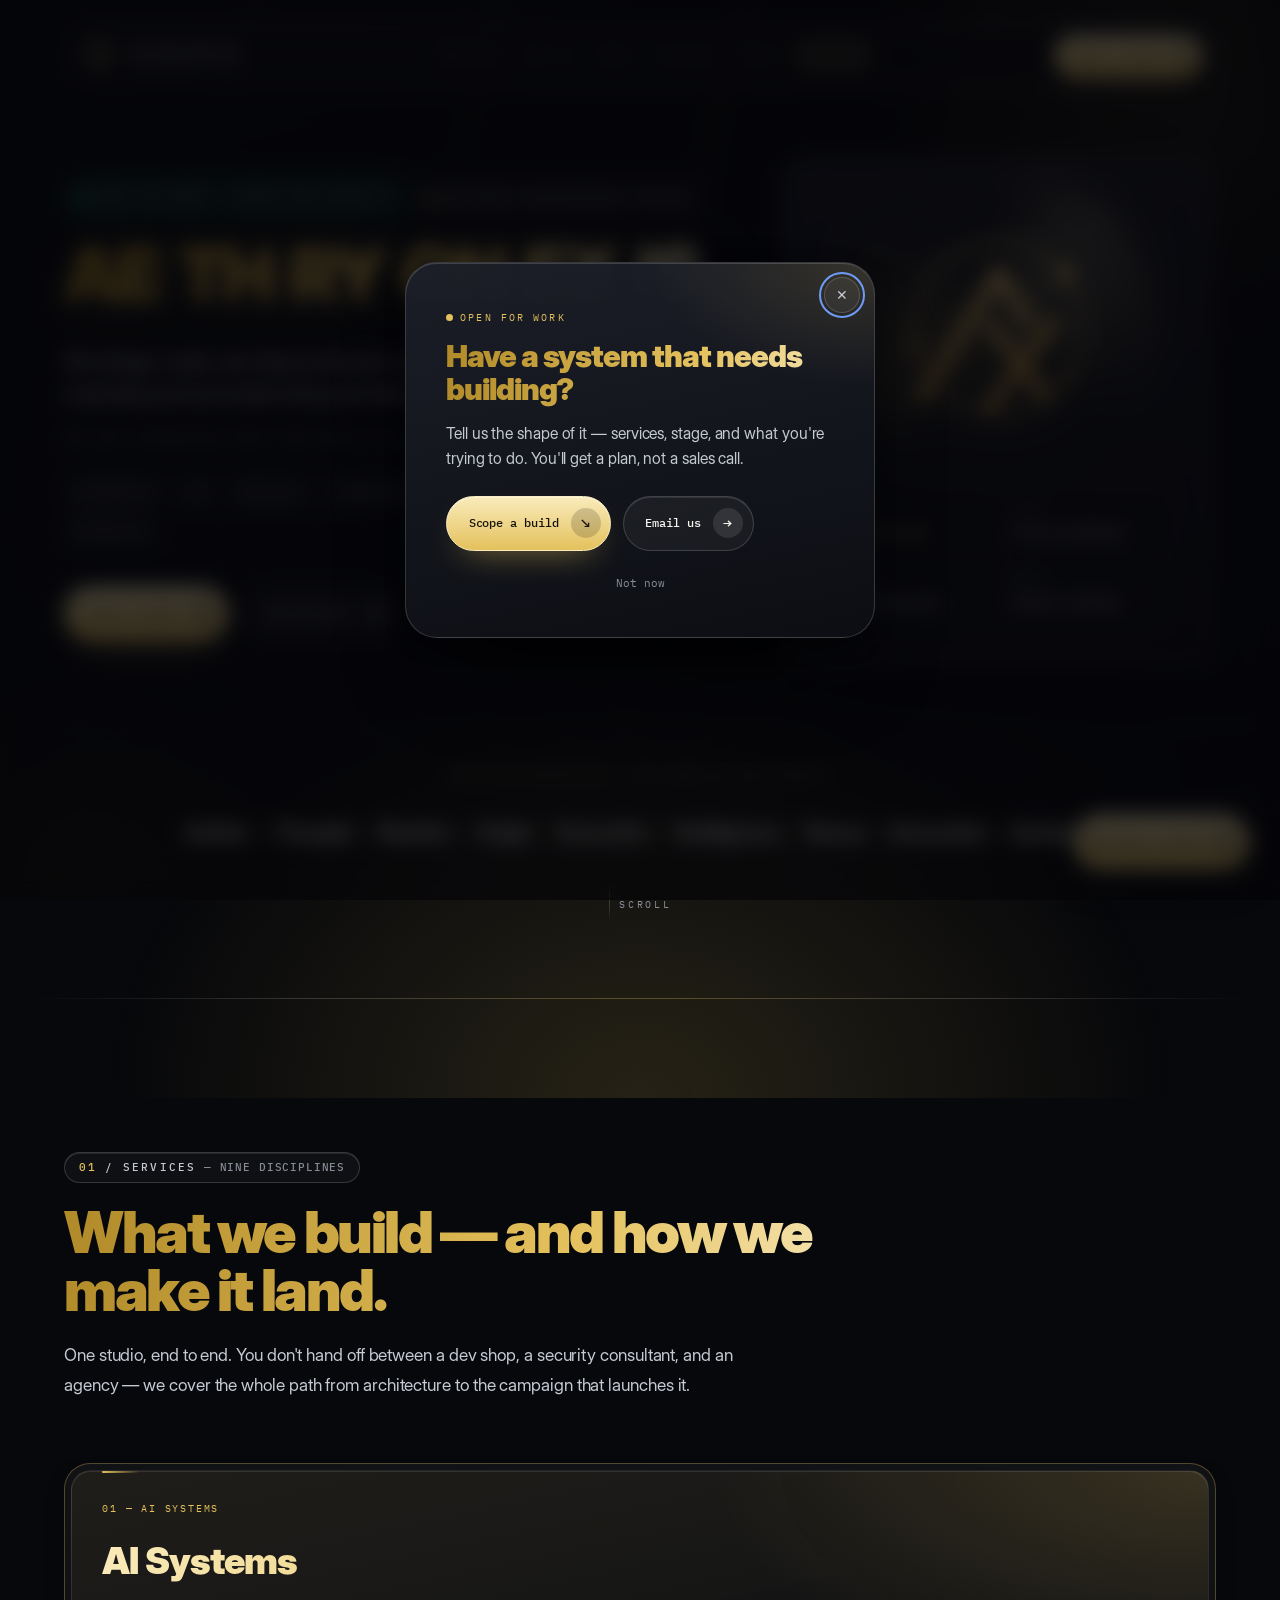
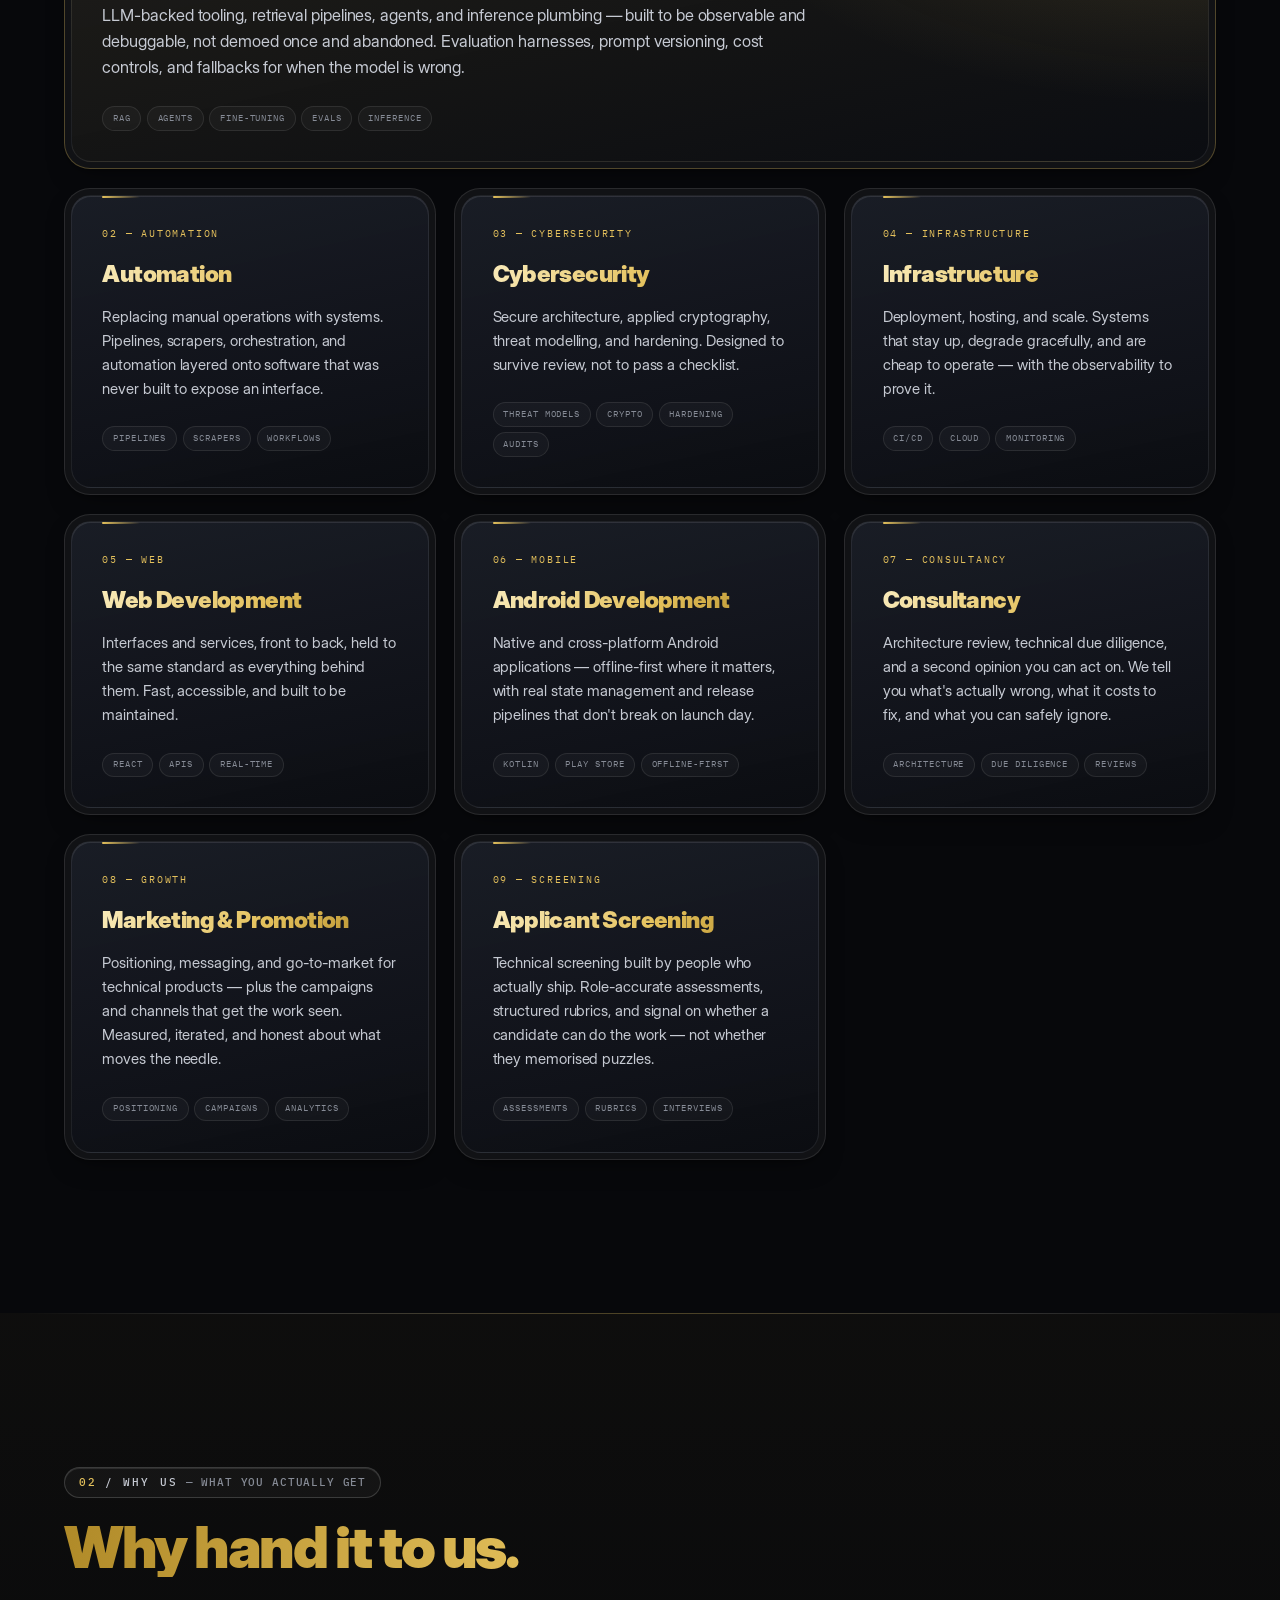
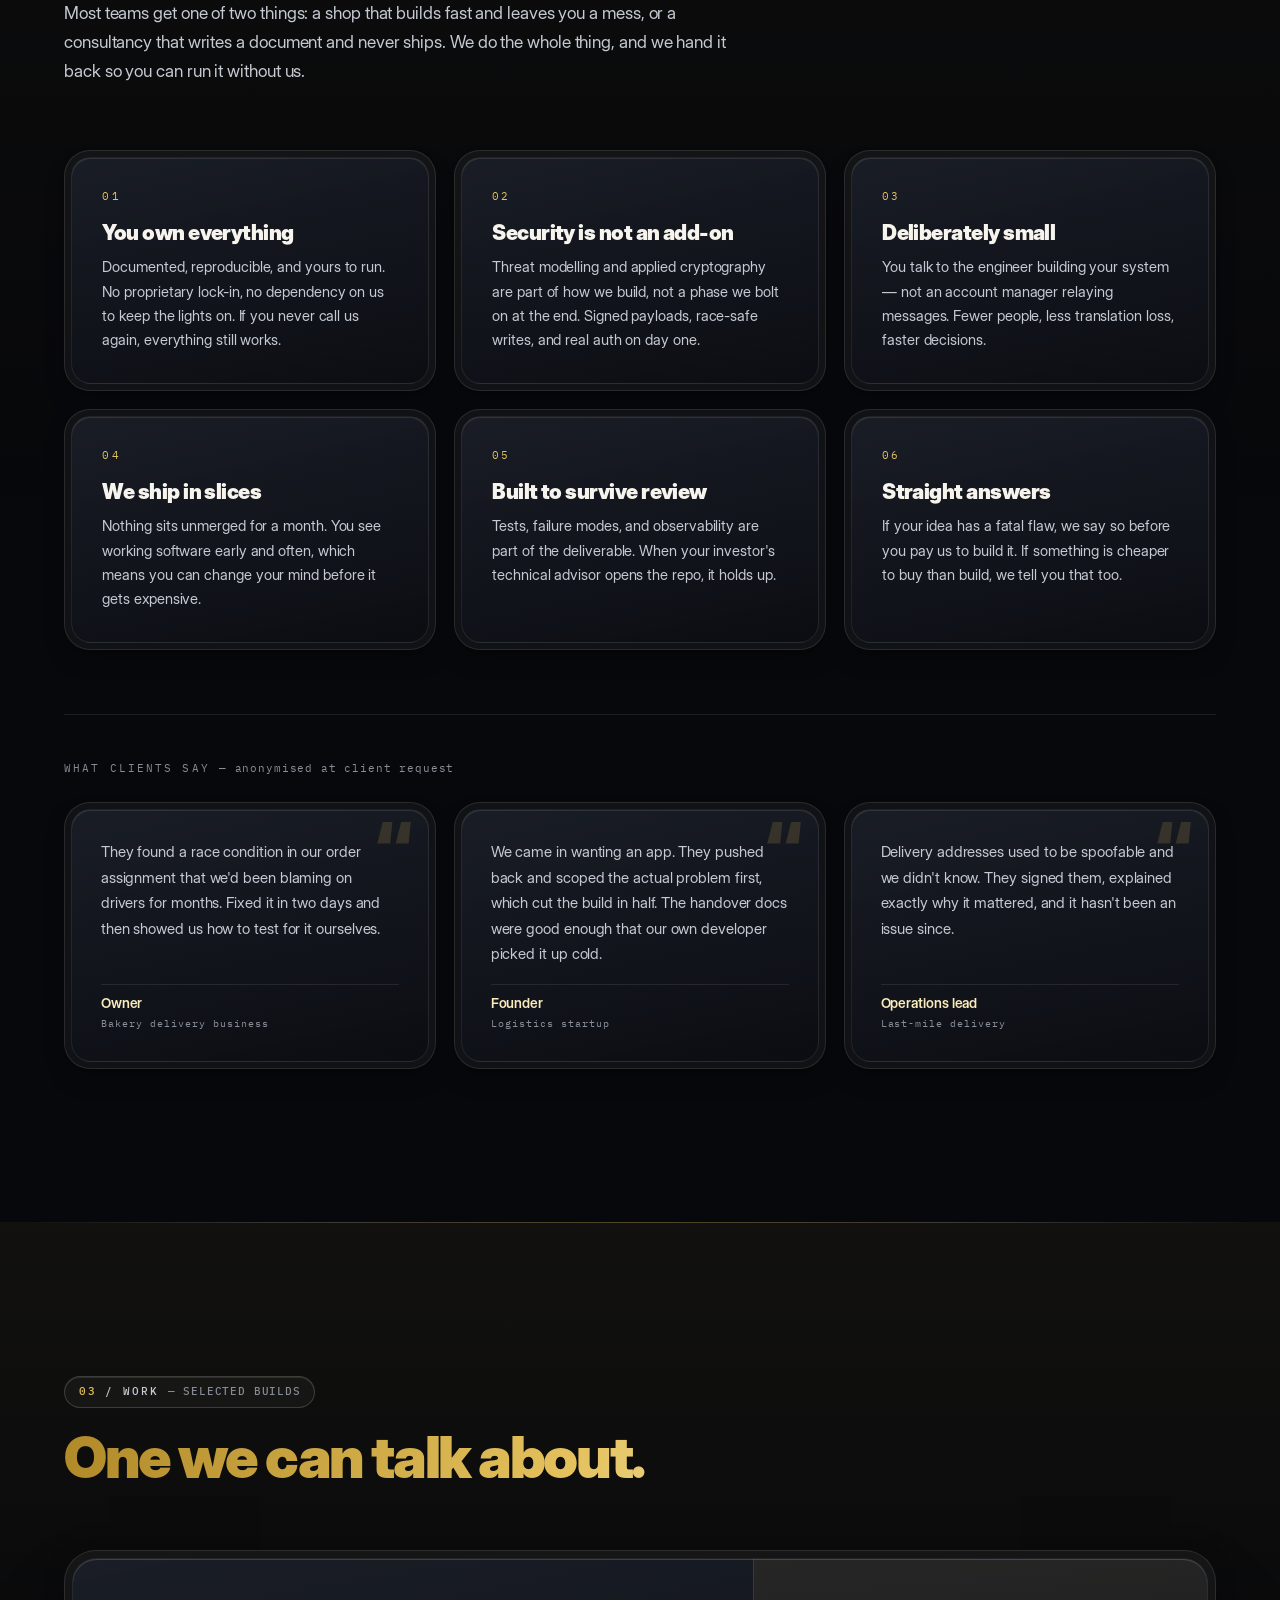
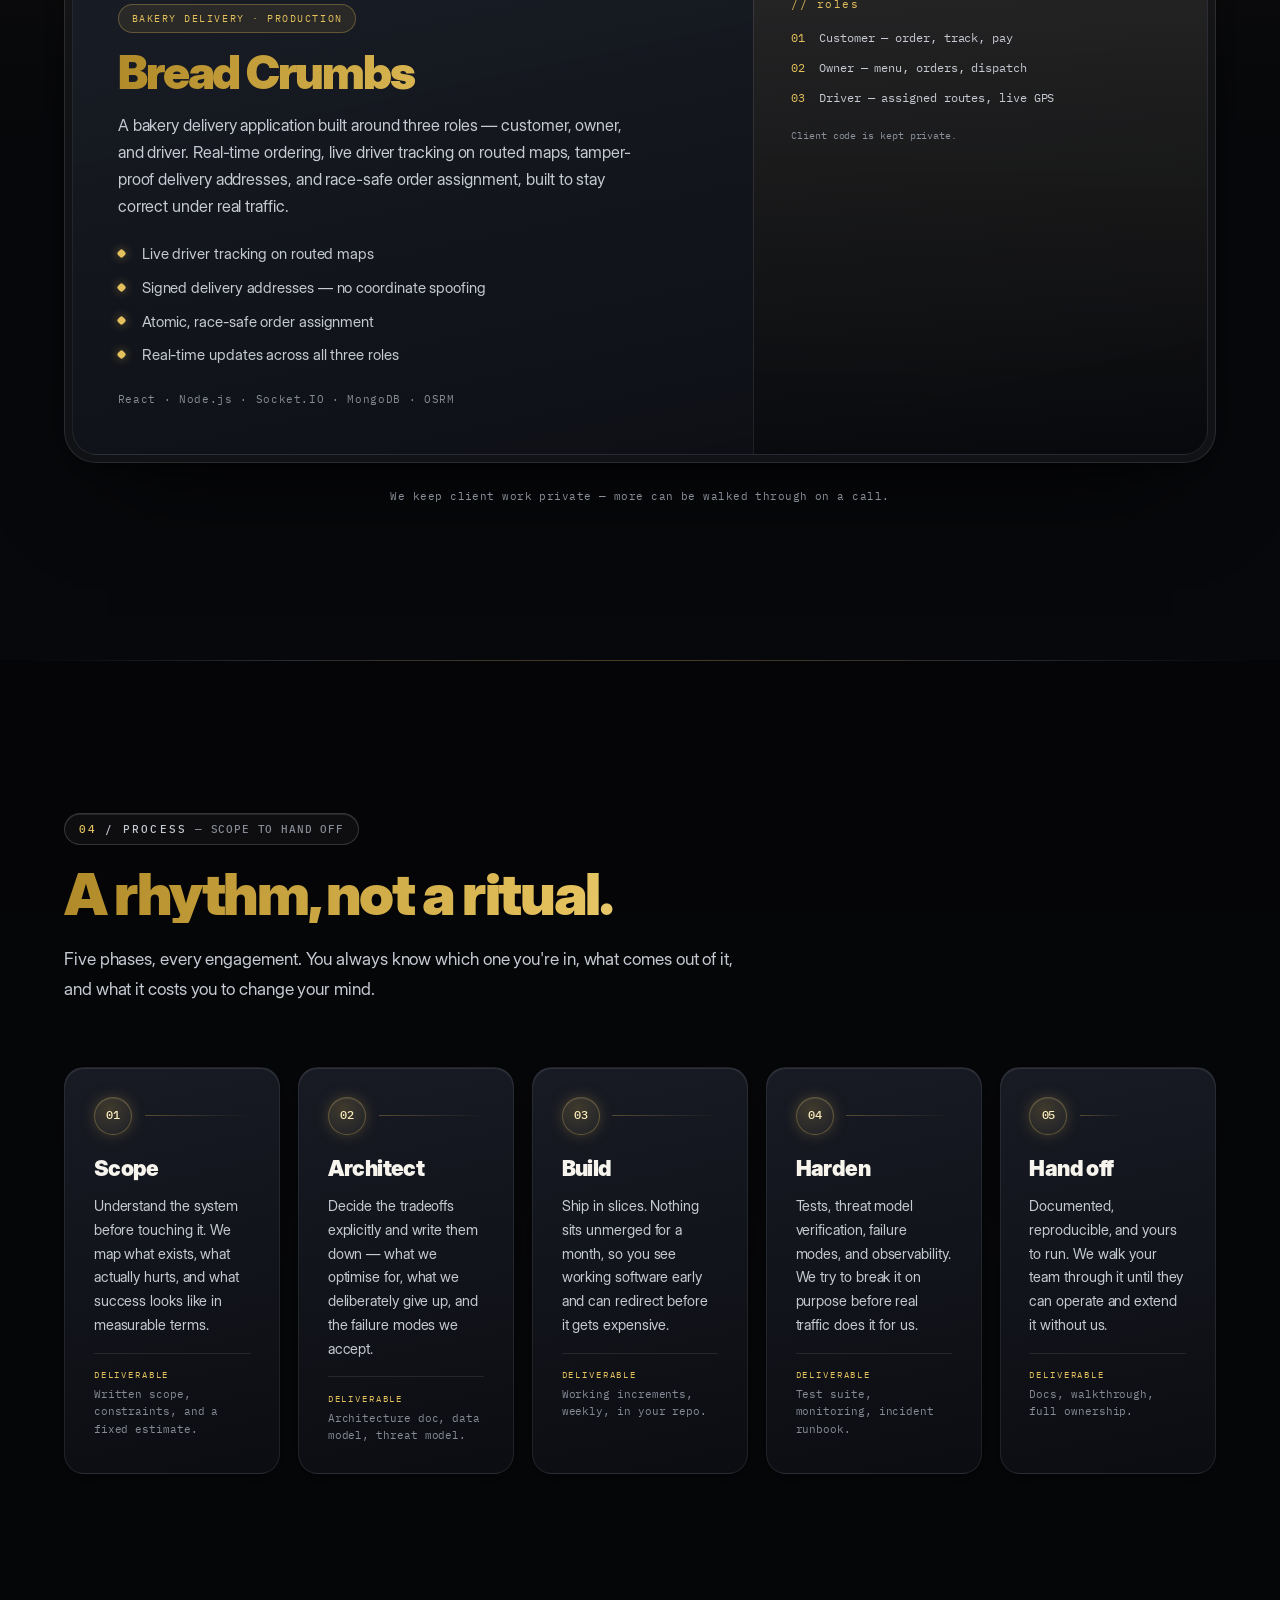
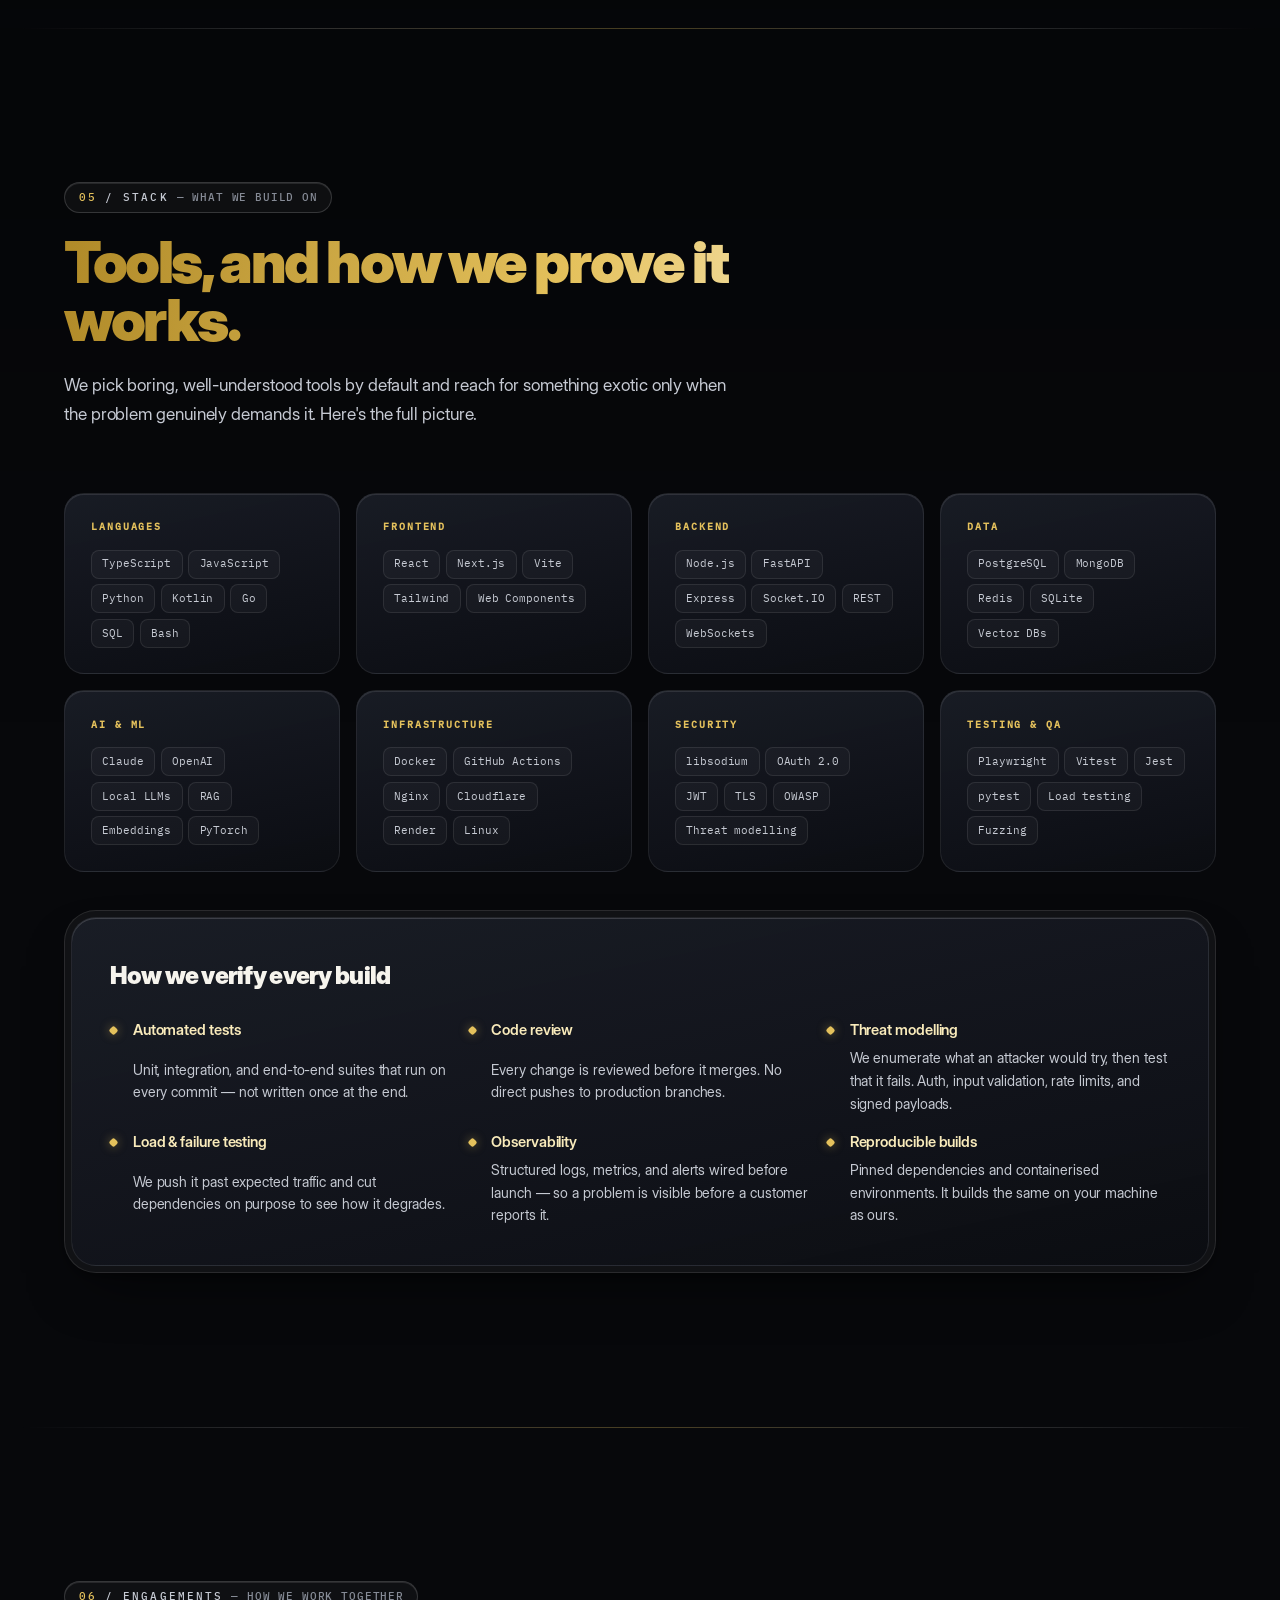
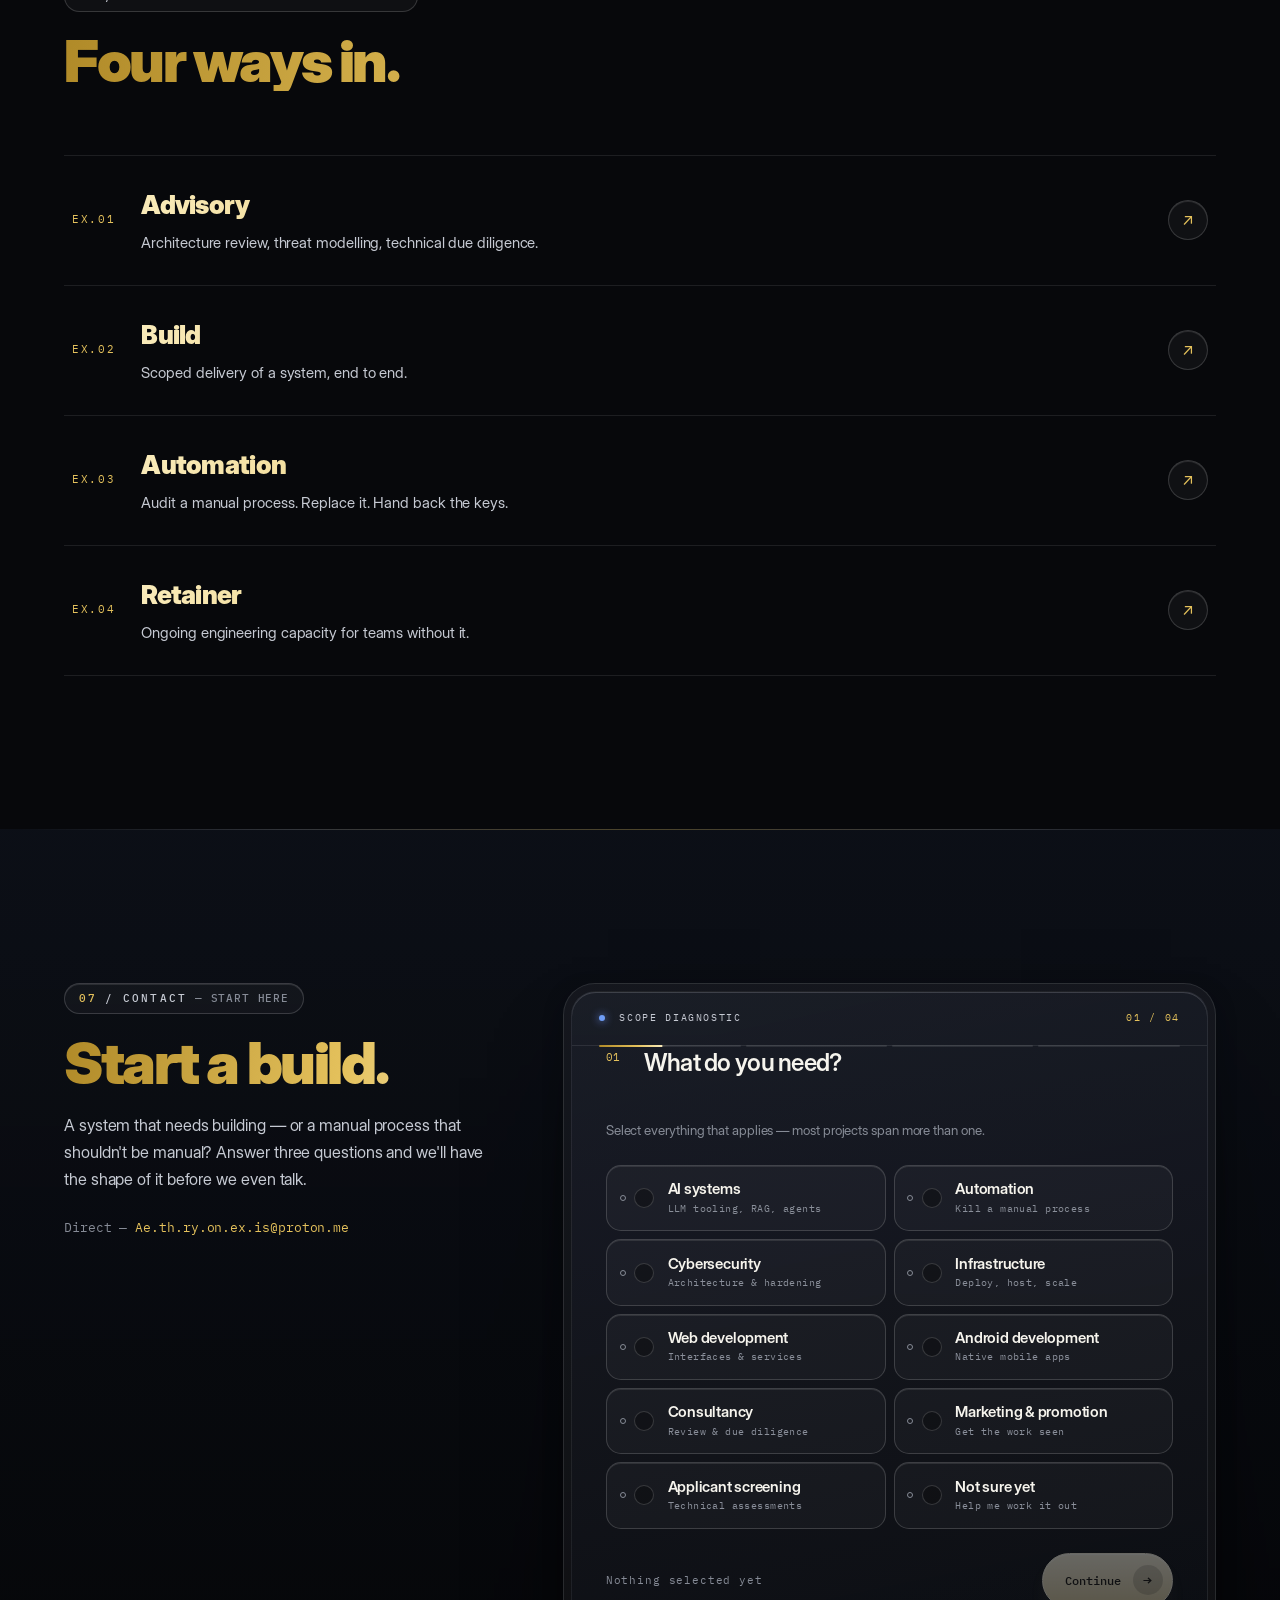
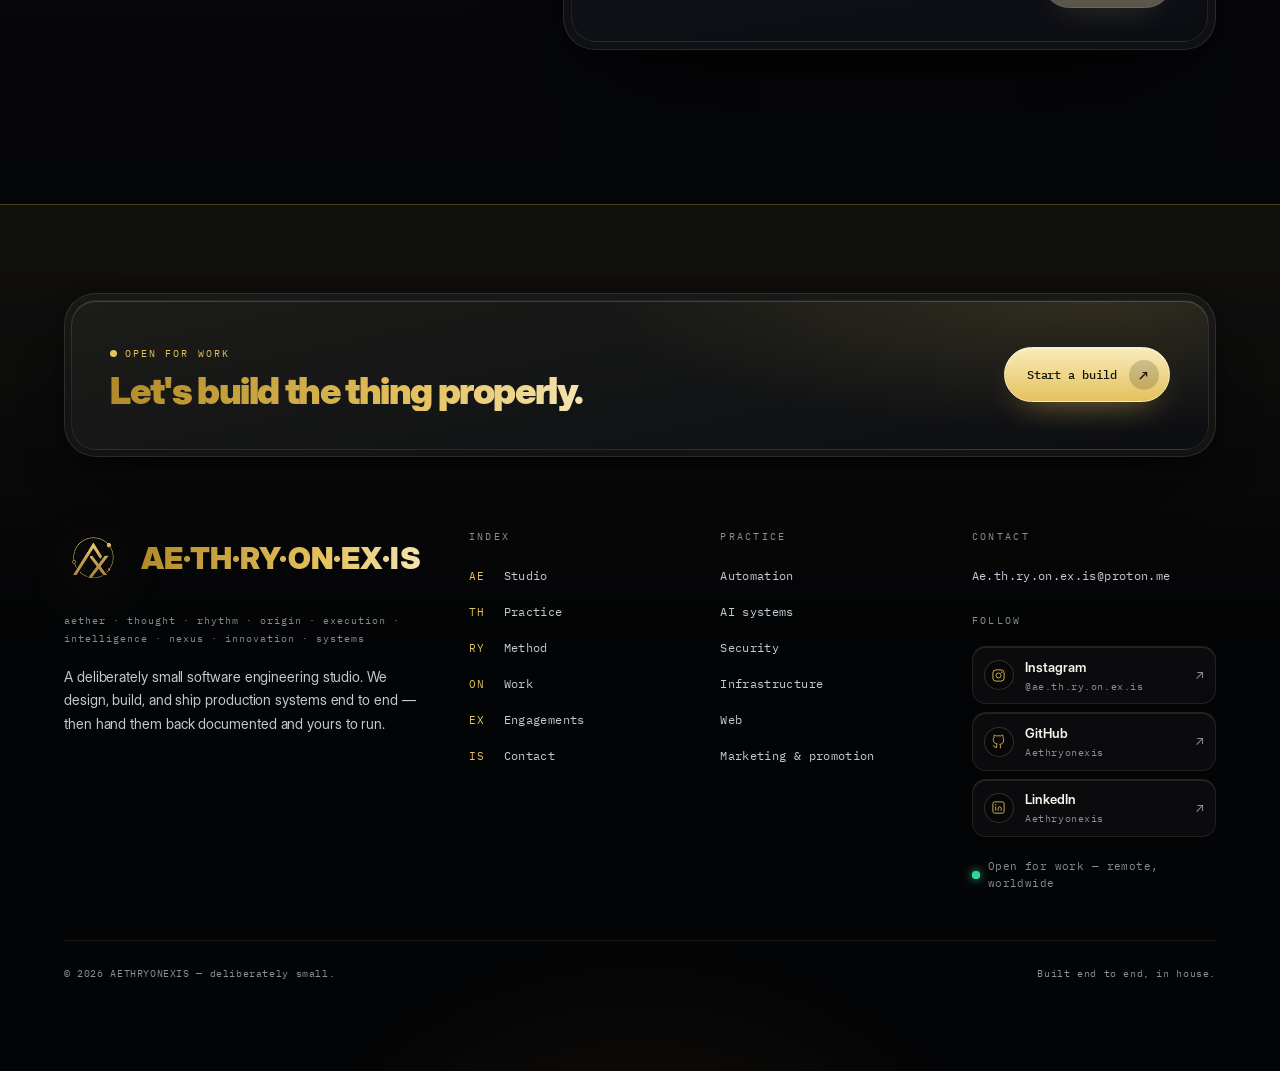
<file: index.html>
<!doctype html>
<html lang="en">
  <head>
    <meta charset="utf-8">
    <meta name="viewport" content="width=device-width, initial-scale=1">
    <meta
      name="description"
      content="AETHRYONEXIS — Aether, Thought, Rhythm, Origin, Execution, Intelligence Systems. A software engineering studio: AI, automation, cybersecurity, infrastructure, web, Android, consultancy, marketing, and applicant screening."
    >
    <meta name="theme-color" content="#07080B">
    <title>AETHRYONEXIS — Software Engineering Studio</title>

    <meta property="og:type" content="website">
    <meta property="og:title" content="AETHRYONEXIS — Software Engineering Studio">
    <meta property="og:description" content="Aether · Thought · Rhythm · Origin · Execution · Intelligence Systems. We design, build, and ship production systems end to end.">
    <meta property="og:image" content="assets/logo.png">
    <meta name="twitter:card" content="summary_large_image">

    <link
      rel="icon"
      href="data:image/svg+xml,%3Csvg%20xmlns='http%3A%2F%2Fwww.w3.org%2F2000%2Fsvg'%20viewBox='0%200%2064%2064'%3E%3Crect%20width='64'%20height='64'%20rx='14'%20fill='%230B0D12'/%3E%3Ccircle%20cx='32'%20cy='32'%20r='22'%20fill='none'%20stroke='%23E4C15C'%20stroke-width='1.5'%20stroke-dasharray='72%2020'/%3E%3Cpath%20d='M17%2046%2032%2018l10%2019'%20fill='none'%20stroke='%23F4F2EC'%20stroke-width='3.4'/%3E%3Cpath%20d='M28%2030%2046%2046M46%2029%2030%2046'%20fill='none'%20stroke='%23E4C15C'%20stroke-width='3.4'/%3E%3Ccircle%20cx='50'%20cy='18'%20r='3.4'%20fill='%23F7E4A6'/%3E%3C/svg%3E"
    >
    <link rel="stylesheet" href="styles.css">
    <script src="app.js" defer></script>
  </head>
  <body>
    <!-- ============ LOADER ============ -->
    <div class="loader" id="loader" role="status" aria-label="Loading AETHRYONEXIS">
      <div class="loader-inner">
        <div class="loader-glyph" aria-hidden="true">
          <span class="loader-halo"></span>
          <span class="loader-ring"></span>
          <img class="loader-logo" src="assets/logo.png" alt="" width="96" height="96">
        </div>
        <p class="loader-word" aria-hidden="true">AE·TH·RY·ON·EX·IS</p>
        <div class="loader-bar" aria-hidden="true"><span></span></div>
      </div>
    </div>

    <!-- ============ ATMOSPHERE (fixed, parallax-driven) ============ -->
    <div class="atmos" aria-hidden="true">
      <div class="atmos-layer atmos-deep" data-depth="0.04"></div>
      <span class="orb orb-1" data-depth="0.10"></span>
      <span class="orb orb-2" data-depth="0.16"></span>
      <div class="atmos-rays" data-depth="0.07"></div>
      <div class="atmos-grid" data-depth="0.22"></div>
      <div class="atmos-vignette"></div>
    </div>
    <div class="bg-grain" aria-hidden="true"></div>

    <div class="scroll-progress" aria-hidden="true"><span id="scroll-progress-bar"></span></div>

    <a class="skip-link" href="#main-content">Skip to content</a>

    <!-- ============ HEADER ============ -->
    <header class="chrome" id="chrome">
      <div class="chrome-shell">
        <div class="chrome-core">
          <a class="brandmark" href="#home" aria-label="AETHRYONEXIS — home">
            <span class="brandmark-badge" aria-hidden="true">
              <img class="brandmark-logo" src="assets/logo.png" alt="" width="28" height="28">
            </span>
            <span class="brandmark-text">
              <span class="brandmark-name">AETHRYONEXIS</span>
              <span class="brandmark-sub">Engineering studio</span>
            </span>
          </a>

          <nav class="index-rail" aria-label="Section index">
            <span class="rail-pill" id="rail-pill" aria-hidden="true"></span>
            <a class="index-link is-active" href="#services" data-target="services" aria-current="location">Services</a>
            <a class="index-link" href="#why" data-target="why">Why us</a>
            <a class="index-link" href="#work" data-target="work">Work</a>
            <a class="index-link" href="#process" data-target="process">Process</a>
            <a class="index-link" href="#stack" data-target="stack">Stack</a>
            <a class="index-link" href="#contact" data-target="contact">Contact</a>
          </nav>

          <div class="chrome-end">
            <a class="chrome-cta" href="#contact"><span class="chrome-cta-label">Start a build</span><span class="btn-orb" aria-hidden="true">↗</span></a>
            <button class="menu-toggle" id="menu-toggle" type="button" aria-expanded="false" aria-controls="mobile-menu" aria-label="Open menu">
              <span class="menu-bars" aria-hidden="true"><i></i><i></i></span>
            </button>
          </div>
        </div>
      </div>
    </header>

    <!-- ============ MOBILE MENU ============ -->
    <div class="menu-overlay" id="mobile-menu" hidden>
      <nav class="menu-panel" aria-label="Menu">
        <p class="menu-kicker">Index</p>
        <ul class="menu-list">
          <li style="--i:0"><a href="#services" data-menu-link><span class="menu-syl">01</span><span class="menu-word">Services</span><span class="menu-go" aria-hidden="true">↗</span></a></li>
          <li style="--i:1"><a href="#why" data-menu-link><span class="menu-syl">02</span><span class="menu-word">Why us</span><span class="menu-go" aria-hidden="true">↗</span></a></li>
          <li style="--i:2"><a href="#work" data-menu-link><span class="menu-syl">03</span><span class="menu-word">Work</span><span class="menu-go" aria-hidden="true">↗</span></a></li>
          <li style="--i:3"><a href="#process" data-menu-link><span class="menu-syl">04</span><span class="menu-word">Process</span><span class="menu-go" aria-hidden="true">↗</span></a></li>
          <li style="--i:4"><a href="#stack" data-menu-link><span class="menu-syl">05</span><span class="menu-word">Stack</span><span class="menu-go" aria-hidden="true">↗</span></a></li>
          <li style="--i:5"><a href="#engagements" data-menu-link><span class="menu-syl">06</span><span class="menu-word">Engagements</span><span class="menu-go" aria-hidden="true">↗</span></a></li>
          <li style="--i:6"><a href="#contact" data-menu-link><span class="menu-syl">07</span><span class="menu-word">Contact</span><span class="menu-go" aria-hidden="true">↗</span></a></li>
        </ul>
        <div class="menu-foot" style="--i:7">
          <a class="btn btn-primary" href="#contact" data-menu-link><span>Scope a build</span><span class="btn-orb" aria-hidden="true">↘</span></a>
          <a class="menu-mail" href="mailto:Ae.th.ry.on.ex.is@proton.me">Ae.th.ry.on.ex.is@proton.me</a>
        </div>
      </nav>
    </div>

    <main id="main-content">
      <!-- ===================== HERO / AE ===================== -->
      <section class="hero" id="home" data-section="home" aria-labelledby="hero-title">
        <div class="hero-glow" aria-hidden="true" data-depth="0.12"></div>

        <div class="wrap hero-grid">
          <div class="hero-lead reveal">
            <p class="beacon"><span class="beacon-dot" aria-hidden="true"></span>Open for work — taking new projects</p>
            <p class="eyebrow"><span class="eyebrow-dot" aria-hidden="true"></span>Software engineering studio</p>
            <h1 class="wordmark" id="hero-title" aria-label="AETHRYONEXIS">
              <span class="syl" title="Aether — the highest heavens, limitless possibility">AE</span><span class="sep" aria-hidden="true">·</span><span class="syl" title="Thought — ideas and intelligence">TH</span><span class="sep" aria-hidden="true">·</span><span class="syl" title="Rhythm — continuous building and iteration">RY</span><span class="sep" aria-hidden="true">·</span><span class="syl" title="Origin — creation from nothing">ON</span><span class="sep" aria-hidden="true">·</span><span class="syl" title="Execution — shipping products, not just ideas">EX</span><span class="sep" aria-hidden="true">·</span><span class="syl gold" title="Intelligence Systems — AI and software">IS</span>
            </h1>
            <p class="lede">We design, build, and ship production systems end to end — and the marketing and promotion that puts them in front of the right people.</p>
            <p class="sub-line">New name. Deliberately small. Work speaks first.</p>
            <ul class="domain-row" aria-label="Domains">
              <li class="tag">Automation</li><li class="tag">AI</li><li class="tag">Security</li><li class="tag">Infrastructure</li><li class="tag">Web</li><li class="tag">Marketing</li><li class="tag">Promotion</li>
            </ul>
            <div class="cta-row">
              <a class="btn btn-primary" href="#contact" data-magnetic><span>Scope a build</span><span class="btn-orb" aria-hidden="true">↘</span></a>
              <a class="btn btn-ghost" href="#work"><span>See the work</span><span class="btn-orb ghost" aria-hidden="true">→</span></a>
            </div>
          </div>

          <aside class="hero-panel reveal" aria-label="Studio status">
            <div class="hero-panel-core">
              <div class="hero-logo">
                <span class="hero-halo" aria-hidden="true"></span>
                <span class="hero-halo hero-halo-2" aria-hidden="true"></span>
                <span class="hero-ring" aria-hidden="true"></span>
                <img class="hero-logo-img" src="assets/logo.png" alt="AETHRYONEXIS — gold AX orbital logo" width="240" height="240">
              </div>
              <dl class="readout">
                <div><dt>Status</dt><dd class="live"><span class="live-dot" aria-hidden="true"></span>Open for work</dd></div>
                <div><dt>Focus</dt><dd>End-to-end delivery</dd></div>
                <div><dt>Practice</dt><dd>Systems &amp; security</dd></div>
                <div><dt>Basis</dt><dd>Remote, worldwide</dd></div>
              </dl>
            </div>
          </aside>
        </div>

        <!-- the name is the thesis -->
        <div class="wrap name-decode reveal">
          <p class="nd-head"><span>AE·TH·RY·ON·EX·IS</span> — the name is the thesis</p>
          <ul class="nd-words">
            <li>Aether</li>
            <li>Thought</li>
            <li>Rhythm</li>
            <li>Origin</li>
            <li>Execution</li>
            <li>Intelligence</li>
            <li>Nexus</li>
            <li>Innovation</li>
            <li>Systems</li>
          </ul>
        </div>

        <a class="scroll-hint" href="#services" aria-label="Scroll to practice">
          <span class="scroll-hint-rail" aria-hidden="true"><i></i></span>
          <span aria-hidden="true">Scroll</span>
        </a>
      </section>

      <!-- ===================== PRACTICE / TH ===================== -->
      <section class="section band-practice" id="services" data-section="services" aria-labelledby="services-title">
        <div class="wrap">
          <header class="section-head reveal">
            <p class="kicker"><span>01</span> / Services <i>— nine disciplines</i></p>
            <h2 class="h2" id="services-title">What we build — and how we make it land.</h2>
            <p class="section-lede">One studio, end to end. You don't hand off between a dev shop, a security consultant, and an agency — we cover the whole path from architecture to the campaign that launches it.</p>
          </header>

          <div class="bento bento-practice">
            <article class="card feat reveal target" data-tilt><div class="card-core">
              <p class="card-k">01 — AI Systems</p>
              <h3 class="card-h">AI Systems</h3>
              <p class="card-p">LLM-backed tooling, retrieval pipelines, agents, and inference plumbing — built to be observable and debuggable, not demoed once and abandoned. Evaluation harnesses, prompt versioning, cost controls, and fallbacks for when the model is wrong.</p>
              <ul class="card-tags"><li>RAG</li><li>Agents</li><li>Fine-tuning</li><li>Evals</li><li>Inference</li></ul>
            </div></article>

            <article class="card reveal target" data-tilt><div class="card-core">
              <p class="card-k">02 — Automation</p>
              <h3 class="card-h">Automation</h3>
              <p class="card-p">Replacing manual operations with systems. Pipelines, scrapers, orchestration, and automation layered onto software that was never built to expose an interface.</p>
              <ul class="card-tags"><li>Pipelines</li><li>Scrapers</li><li>Workflows</li></ul>
            </div></article>

            <article class="card reveal target" data-tilt><div class="card-core">
              <p class="card-k">03 — Cybersecurity</p>
              <h3 class="card-h">Cybersecurity</h3>
              <p class="card-p">Secure architecture, applied cryptography, threat modelling, and hardening. Designed to survive review, not to pass a checklist.</p>
              <ul class="card-tags"><li>Threat models</li><li>Crypto</li><li>Hardening</li><li>Audits</li></ul>
            </div></article>

            <article class="card reveal target" data-tilt><div class="card-core">
              <p class="card-k">04 — Infrastructure</p>
              <h3 class="card-h">Infrastructure</h3>
              <p class="card-p">Deployment, hosting, and scale. Systems that stay up, degrade gracefully, and are cheap to operate — with the observability to prove it.</p>
              <ul class="card-tags"><li>CI/CD</li><li>Cloud</li><li>Monitoring</li></ul>
            </div></article>

            <article class="card reveal target" data-tilt><div class="card-core">
              <p class="card-k">05 — Web</p>
              <h3 class="card-h">Web Development</h3>
              <p class="card-p">Interfaces and services, front to back, held to the same standard as everything behind them. Fast, accessible, and built to be maintained.</p>
              <ul class="card-tags"><li>React</li><li>APIs</li><li>Real-time</li></ul>
            </div></article>

            <article class="card reveal target" data-tilt><div class="card-core">
              <p class="card-k">06 — Mobile</p>
              <h3 class="card-h">Android Development</h3>
              <p class="card-p">Native and cross-platform Android applications — offline-first where it matters, with real state management and release pipelines that don't break on launch day.</p>
              <ul class="card-tags"><li>Kotlin</li><li>Play Store</li><li>Offline-first</li></ul>
            </div></article>

            <article class="card reveal target" data-tilt><div class="card-core">
              <p class="card-k">07 — Consultancy</p>
              <h3 class="card-h">Consultancy</h3>
              <p class="card-p">Architecture review, technical due diligence, and a second opinion you can act on. We tell you what's actually wrong, what it costs to fix, and what you can safely ignore.</p>
              <ul class="card-tags"><li>Architecture</li><li>Due diligence</li><li>Reviews</li></ul>
            </div></article>

            <article class="card reveal target" data-tilt><div class="card-core">
              <p class="card-k">08 — Growth</p>
              <h3 class="card-h">Marketing &amp; Promotion</h3>
              <p class="card-p">Positioning, messaging, and go-to-market for technical products — plus the campaigns and channels that get the work seen. Measured, iterated, and honest about what moves the needle.</p>
              <ul class="card-tags"><li>Positioning</li><li>Campaigns</li><li>Analytics</li></ul>
            </div></article>

            <article class="card reveal target" data-tilt><div class="card-core">
              <p class="card-k">09 — Screening</p>
              <h3 class="card-h">Applicant Screening</h3>
              <p class="card-p">Technical screening built by people who actually ship. Role-accurate assessments, structured rubrics, and signal on whether a candidate can do the work — not whether they memorised puzzles.</p>
              <ul class="card-tags"><li>Assessments</li><li>Rubrics</li><li>Interviews</li></ul>
            </div></article>
          </div>
        </div>
      </section>

      <!-- ===================== WHY US ===================== -->
      <section class="section band-why" id="why" data-section="why" aria-labelledby="why-title">
        <div class="wrap">
          <header class="section-head reveal">
            <p class="kicker"><span>02</span> / Why us <i>— what you actually get</i></p>
            <h2 class="h2" id="why-title">Why hand it to us.</h2>
            <p class="section-lede">Most teams get one of two things: a shop that builds fast and leaves you a mess, or a consultancy that writes a document and never ships. We do the whole thing, and we hand it back so you can run it without us.</p>
          </header>

          <div class="why-grid">
            <article class="why-card reveal target"><div class="why-core">
              <span class="why-num" aria-hidden="true">01</span>
              <h3 class="why-h">You own everything</h3>
              <p class="why-p">Documented, reproducible, and yours to run. No proprietary lock-in, no dependency on us to keep the lights on. If you never call us again, everything still works.</p>
            </div></article>

            <article class="why-card reveal target"><div class="why-core">
              <span class="why-num" aria-hidden="true">02</span>
              <h3 class="why-h">Security is not an add-on</h3>
              <p class="why-p">Threat modelling and applied cryptography are part of how we build, not a phase we bolt on at the end. Signed payloads, race-safe writes, and real auth on day one.</p>
            </div></article>

            <article class="why-card reveal target"><div class="why-core">
              <span class="why-num" aria-hidden="true">03</span>
              <h3 class="why-h">Deliberately small</h3>
              <p class="why-p">You talk to the engineer building your system — not an account manager relaying messages. Fewer people, less translation loss, faster decisions.</p>
            </div></article>

            <article class="why-card reveal target"><div class="why-core">
              <span class="why-num" aria-hidden="true">04</span>
              <h3 class="why-h">We ship in slices</h3>
              <p class="why-p">Nothing sits unmerged for a month. You see working software early and often, which means you can change your mind before it gets expensive.</p>
            </div></article>

            <article class="why-card reveal target"><div class="why-core">
              <span class="why-num" aria-hidden="true">05</span>
              <h3 class="why-h">Built to survive review</h3>
              <p class="why-p">Tests, failure modes, and observability are part of the deliverable. When your investor's technical advisor opens the repo, it holds up.</p>
            </div></article>

            <article class="why-card reveal target"><div class="why-core">
              <span class="why-num" aria-hidden="true">06</span>
              <h3 class="why-h">Straight answers</h3>
              <p class="why-p">If your idea has a fatal flaw, we say so before you pay us to build it. If something is cheaper to buy than build, we tell you that too.</p>
            </div></article>
          </div>

          <!-- client reviews -->
          <div class="reviews reveal">
            <p class="reviews-head">What clients say <i>— anonymised at client request</i></p>
            <div class="reviews-grid">
              <figure class="review target">
                <div class="review-core">
                  <blockquote><p>They found a race condition in our order assignment that we'd been blaming on drivers for months. Fixed it in two days and then showed us how to test for it ourselves.</p></blockquote>
                  <figcaption><span class="review-who">Owner</span><span class="review-role">Bakery delivery business</span></figcaption>
                </div>
              </figure>
              <figure class="review target">
                <div class="review-core">
                  <blockquote><p>We came in wanting an app. They pushed back and scoped the actual problem first, which cut the build in half. The handover docs were good enough that our own developer picked it up cold.</p></blockquote>
                  <figcaption><span class="review-who">Founder</span><span class="review-role">Logistics startup</span></figcaption>
                </div>
              </figure>
              <figure class="review target">
                <div class="review-core">
                  <blockquote><p>Delivery addresses used to be spoofable and we didn't know. They signed them, explained exactly why it mattered, and it hasn't been an issue since.</p></blockquote>
                  <figcaption><span class="review-who">Operations lead</span><span class="review-role">Last-mile delivery</span></figcaption>
                </div>
              </figure>
            </div>
          </div>
        </div>
      </section>

            <!-- ===================== WORK / ON ===================== -->
      <section class="section band-work" id="work" data-section="work" aria-labelledby="work-title">
        <div class="wrap">
          <header class="section-head reveal">
            <p class="kicker"><span>03</span> / Work <i>— selected builds</i></p>
            <h2 class="h2" id="work-title">One we can talk about.</h2>
          </header>
          <article class="feature reveal">
            <div class="feature-core">
              <div class="feature-body">
                <p class="feature-tag">Bakery delivery · production</p>
                <h3 class="feature-title">Bread Crumbs</h3>
                <p class="feature-desc">A bakery delivery application built around three roles — customer, owner, and driver. Real-time ordering, live driver tracking on routed maps, tamper-proof delivery addresses, and race-safe order assignment, built to stay correct under real traffic.</p>
                <ul class="feature-points">
                  <li>Live driver tracking on routed maps</li>
                  <li>Signed delivery addresses — no coordinate spoofing</li>
                  <li>Atomic, race-safe order assignment</li>
                  <li>Real-time updates across all three roles</li>
                </ul>
                <p class="stack">React · Node.js · Socket.IO · MongoDB · OSRM</p>
              </div>
              <aside class="feature-spec" aria-label="Roles">
                <p class="fs-head">// roles</p>
                <ul>
                  <li><span>01</span> Customer — order, track, pay</li>
                  <li><span>02</span> Owner — menu, orders, dispatch</li>
                  <li><span>03</span> Driver — assigned routes, live GPS</li>
                </ul>
                <p class="fs-note">Client code is kept private.</p>
              </aside>
            </div>
          </article>
          <p class="work-note">We keep client work private — more can be walked through on a call.</p>
        </div>
      </section>

<!-- ===================== METHOD / RY ===================== -->
      <section class="section band-method" id="process" data-section="process" aria-labelledby="process-title">
        <div class="wrap">
          <header class="section-head reveal">
            <p class="kicker"><span>04</span> / Process <i>— scope to hand off</i></p>
            <h2 class="h2" id="process-title">A rhythm, not a ritual.</h2>
            <p class="section-lede">Five phases, every engagement. You always know which one you're in, what comes out of it, and what it costs you to change your mind.</p>
          </header>

          <ol class="phases">
            <li class="phase reveal target">
              <div class="phase-core">
                <div class="phase-top">
                  <span class="phase-num" aria-hidden="true">01</span>
                  <span class="phase-line" aria-hidden="true"></span>
                </div>
                <h3 class="phase-h">Scope</h3>
                <p class="phase-p">Understand the system before touching it. We map what exists, what actually hurts, and what success looks like in measurable terms.</p>
                <p class="phase-out"><span>Deliverable</span> Written scope, constraints, and a fixed estimate.</p>
              </div>
            </li>
            <li class="phase reveal target">
              <div class="phase-core">
                <div class="phase-top">
                  <span class="phase-num" aria-hidden="true">02</span>
                  <span class="phase-line" aria-hidden="true"></span>
                </div>
                <h3 class="phase-h">Architect</h3>
                <p class="phase-p">Decide the tradeoffs explicitly and write them down — what we optimise for, what we deliberately give up, and the failure modes we accept.</p>
                <p class="phase-out"><span>Deliverable</span> Architecture doc, data model, threat model.</p>
              </div>
            </li>
            <li class="phase reveal target">
              <div class="phase-core">
                <div class="phase-top">
                  <span class="phase-num" aria-hidden="true">03</span>
                  <span class="phase-line" aria-hidden="true"></span>
                </div>
                <h3 class="phase-h">Build</h3>
                <p class="phase-p">Ship in slices. Nothing sits unmerged for a month, so you see working software early and can redirect before it gets expensive.</p>
                <p class="phase-out"><span>Deliverable</span> Working increments, weekly, in your repo.</p>
              </div>
            </li>
            <li class="phase reveal target">
              <div class="phase-core">
                <div class="phase-top">
                  <span class="phase-num" aria-hidden="true">04</span>
                  <span class="phase-line" aria-hidden="true"></span>
                </div>
                <h3 class="phase-h">Harden</h3>
                <p class="phase-p">Tests, threat model verification, failure modes, and observability. We try to break it on purpose before real traffic does it for us.</p>
                <p class="phase-out"><span>Deliverable</span> Test suite, monitoring, incident runbook.</p>
              </div>
            </li>
            <li class="phase reveal target">
              <div class="phase-core">
                <div class="phase-top">
                  <span class="phase-num" aria-hidden="true">05</span>
                  <span class="phase-line phase-line-end" aria-hidden="true"></span>
                </div>
                <h3 class="phase-h">Hand off</h3>
                <p class="phase-p">Documented, reproducible, and yours to run. We walk your team through it until they can operate and extend it without us.</p>
                <p class="phase-out"><span>Deliverable</span> Docs, walkthrough, full ownership.</p>
              </div>
            </li>
          </ol>
        </div>
      </section>

      <!-- ===================== STACK ===================== -->
      <section class="section band-stack" id="stack" data-section="stack" aria-labelledby="stack-title">
        <div class="wrap">
          <header class="section-head reveal">
            <p class="kicker"><span>05</span> / Stack <i>— what we build on</i></p>
            <h2 class="h2" id="stack-title">Tools, and how we prove it works.</h2>
            <p class="section-lede">We pick boring, well-understood tools by default and reach for something exotic only when the problem genuinely demands it. Here's the full picture.</p>
          </header>

          <div class="stack-grid">
            <div class="stack-group reveal target"><div class="stack-core">
              <h3 class="stack-h">Languages</h3>
              <ul class="stack-list"><li>TypeScript</li><li>JavaScript</li><li>Python</li><li>Kotlin</li><li>Go</li><li>SQL</li><li>Bash</li></ul>
            </div></div>
            <div class="stack-group reveal target"><div class="stack-core">
              <h3 class="stack-h">Frontend</h3>
              <ul class="stack-list"><li>React</li><li>Next.js</li><li>Vite</li><li>Tailwind</li><li>Web Components</li></ul>
            </div></div>
            <div class="stack-group reveal target"><div class="stack-core">
              <h3 class="stack-h">Backend</h3>
              <ul class="stack-list"><li>Node.js</li><li>FastAPI</li><li>Express</li><li>Socket.IO</li><li>REST</li><li>WebSockets</li></ul>
            </div></div>
            <div class="stack-group reveal target"><div class="stack-core">
              <h3 class="stack-h">Data</h3>
              <ul class="stack-list"><li>PostgreSQL</li><li>MongoDB</li><li>Redis</li><li>SQLite</li><li>Vector DBs</li></ul>
            </div></div>
            <div class="stack-group reveal target"><div class="stack-core">
              <h3 class="stack-h">AI &amp; ML</h3>
              <ul class="stack-list"><li>Claude</li><li>OpenAI</li><li>Local LLMs</li><li>RAG</li><li>Embeddings</li><li>PyTorch</li></ul>
            </div></div>
            <div class="stack-group reveal target"><div class="stack-core">
              <h3 class="stack-h">Infrastructure</h3>
              <ul class="stack-list"><li>Docker</li><li>GitHub Actions</li><li>Nginx</li><li>Cloudflare</li><li>Render</li><li>Linux</li></ul>
            </div></div>
            <div class="stack-group reveal target"><div class="stack-core">
              <h3 class="stack-h">Security</h3>
              <ul class="stack-list"><li>libsodium</li><li>OAuth 2.0</li><li>JWT</li><li>TLS</li><li>OWASP</li><li>Threat modelling</li></ul>
            </div></div>
            <div class="stack-group reveal target"><div class="stack-core">
              <h3 class="stack-h">Testing &amp; QA</h3>
              <ul class="stack-list"><li>Playwright</li><li>Vitest</li><li>Jest</li><li>pytest</li><li>Load testing</li><li>Fuzzing</li></ul>
            </div></div>
          </div>

          <div class="assure reveal">
            <div class="assure-core">
              <h3 class="assure-h">How we verify every build</h3>
              <ul class="assure-list">
                <li><span class="assure-k">Automated tests</span><span class="assure-v">Unit, integration, and end-to-end suites that run on every commit — not written once at the end.</span></li>
                <li><span class="assure-k">Code review</span><span class="assure-v">Every change is reviewed before it merges. No direct pushes to production branches.</span></li>
                <li><span class="assure-k">Threat modelling</span><span class="assure-v">We enumerate what an attacker would try, then test that it fails. Auth, input validation, rate limits, and signed payloads.</span></li>
                <li><span class="assure-k">Load &amp; failure testing</span><span class="assure-v">We push it past expected traffic and cut dependencies on purpose to see how it degrades.</span></li>
                <li><span class="assure-k">Observability</span><span class="assure-v">Structured logs, metrics, and alerts wired before launch — so a problem is visible before a customer reports it.</span></li>
                <li><span class="assure-k">Reproducible builds</span><span class="assure-v">Pinned dependencies and containerised environments. It builds the same on your machine as ours.</span></li>
              </ul>
            </div>
          </div>
        </div>
      </section>

      <!-- ===================== ENGAGEMENTS / EX ===================== -->
      <section class="section band-eng" id="engagements" data-section="engagements" aria-labelledby="eng-title">
        <div class="wrap">
          <header class="section-head reveal">
            <p class="kicker"><span>06</span> / Engagements <i>— how we work together</i></p>
            <h2 class="h2" id="eng-title">Four ways in.</h2>
          </header>
          <ul class="eng-list reveal">
            <li class="eng-row"><span class="eng-num">EX.01</span><div class="eng-body"><h3>Advisory</h3><p>Architecture review, threat modelling, technical due diligence.</p></div><a class="eng-go" href="#contact" aria-label="Advisory — start a build"><span aria-hidden="true">↗</span></a></li>
            <li class="eng-row"><span class="eng-num">EX.02</span><div class="eng-body"><h3>Build</h3><p>Scoped delivery of a system, end to end.</p></div><a class="eng-go" href="#contact" aria-label="Build — start a build"><span aria-hidden="true">↗</span></a></li>
            <li class="eng-row"><span class="eng-num">EX.03</span><div class="eng-body"><h3>Automation</h3><p>Audit a manual process. Replace it. Hand back the keys.</p></div><a class="eng-go" href="#contact" aria-label="Automation — start a build"><span aria-hidden="true">↗</span></a></li>
            <li class="eng-row"><span class="eng-num">EX.04</span><div class="eng-body"><h3>Retainer</h3><p>Ongoing engineering capacity for teams without it.</p></div><a class="eng-go" href="#contact" aria-label="Retainer — start a build"><span aria-hidden="true">↗</span></a></li>
          </ul>
        </div>
      </section>

      <!-- ===================== CONTACT / IS ===================== -->
      <section class="section band-contact" id="contact" data-section="contact" aria-labelledby="contact-title">
        <div class="wrap contact-grid">
          <div class="contact-side reveal">
            <p class="kicker"><span>07</span> / Contact <i>— start here</i></p>
            <h2 class="h2" id="contact-title">Start a build.</h2>
            <p class="contact-lead">A system that needs building — or a manual process that shouldn't be manual? Answer three questions and we'll have the shape of it before we even talk.</p>
            <p class="contact-direct">Direct — <a href="mailto:Ae.th.ry.on.ex.is@proton.me">Ae.th.ry.on.ex.is@proton.me</a></p>
          </div>

          <div class="bezel reveal" data-scroll-focus>
            <form class="quiz-card" id="scope-form" novalidate>
              <header class="quiz-header">
                <p class="quiz-title"><span class="status-node" aria-hidden="true"></span> Scope diagnostic</p>
                <p class="quiz-progress" id="quiz-progress" aria-live="polite">01 / 03</p>
              </header>

              <!-- segmented progress rail -->
              <div class="quiz-rail" aria-hidden="true">
                <span class="quiz-rail-seg" data-step="0"></span>
                <span class="quiz-rail-seg" data-step="1"></span>
                <span class="quiz-rail-seg" data-step="2"></span>
                <span class="quiz-rail-seg" data-step="3"></span>
              </div>

              <fieldset class="quiz-panel" data-panel="domain">
                <legend>
                  <span class="question-number">01</span>
                  <span class="quiz-question" tabindex="-1">What do you need?</span>
                </legend>
                <p class="quiz-help">Select everything that applies — most projects span more than one.</p>

                <div class="chip-group chip-group-multi" role="group" aria-label="Select the services you need">
                  <button class="choice-chip" type="button" data-key="domain" data-value="AI systems" aria-pressed="false">
                    <span class="chip-mark" aria-hidden="true"></span>
                    <span class="chip-text"><span class="chip-label">AI systems</span><span class="chip-desc">LLM tooling, RAG, agents</span></span>
                  </button>
                  <button class="choice-chip" type="button" data-key="domain" data-value="Automation" aria-pressed="false">
                    <span class="chip-mark" aria-hidden="true"></span>
                    <span class="chip-text"><span class="chip-label">Automation</span><span class="chip-desc">Kill a manual process</span></span>
                  </button>
                  <button class="choice-chip" type="button" data-key="domain" data-value="Cybersecurity" aria-pressed="false">
                    <span class="chip-mark" aria-hidden="true"></span>
                    <span class="chip-text"><span class="chip-label">Cybersecurity</span><span class="chip-desc">Architecture &amp; hardening</span></span>
                  </button>
                  <button class="choice-chip" type="button" data-key="domain" data-value="Infrastructure" aria-pressed="false">
                    <span class="chip-mark" aria-hidden="true"></span>
                    <span class="chip-text"><span class="chip-label">Infrastructure</span><span class="chip-desc">Deploy, host, scale</span></span>
                  </button>
                  <button class="choice-chip" type="button" data-key="domain" data-value="Web development" aria-pressed="false">
                    <span class="chip-mark" aria-hidden="true"></span>
                    <span class="chip-text"><span class="chip-label">Web development</span><span class="chip-desc">Interfaces &amp; services</span></span>
                  </button>
                  <button class="choice-chip" type="button" data-key="domain" data-value="Android development" aria-pressed="false">
                    <span class="chip-mark" aria-hidden="true"></span>
                    <span class="chip-text"><span class="chip-label">Android development</span><span class="chip-desc">Native mobile apps</span></span>
                  </button>
                  <button class="choice-chip" type="button" data-key="domain" data-value="Consultancy" aria-pressed="false">
                    <span class="chip-mark" aria-hidden="true"></span>
                    <span class="chip-text"><span class="chip-label">Consultancy</span><span class="chip-desc">Review &amp; due diligence</span></span>
                  </button>
                  <button class="choice-chip" type="button" data-key="domain" data-value="Marketing &amp; promotion" aria-pressed="false">
                    <span class="chip-mark" aria-hidden="true"></span>
                    <span class="chip-text"><span class="chip-label">Marketing &amp; promotion</span><span class="chip-desc">Get the work seen</span></span>
                  </button>
                  <button class="choice-chip" type="button" data-key="domain" data-value="Applicant screening" aria-pressed="false">
                    <span class="chip-mark" aria-hidden="true"></span>
                    <span class="chip-text"><span class="chip-label">Applicant screening</span><span class="chip-desc">Technical assessments</span></span>
                  </button>
                  <button class="choice-chip" type="button" data-key="domain" data-value="Not sure yet" aria-pressed="false">
                    <span class="chip-mark" aria-hidden="true"></span>
                    <span class="chip-text"><span class="chip-label">Not sure yet</span><span class="chip-desc">Help me work it out</span></span>
                  </button>
                </div>

                <div class="quiz-next-row">
                  <p class="quiz-selected" id="domain-count" aria-live="polite">Nothing selected yet</p>
                  <button class="btn btn-primary quiz-next" type="button" data-next="1" disabled><span>Continue</span><span class="btn-orb" aria-hidden="true">→</span></button>
                </div>
              </fieldset>

              <fieldset class="quiz-panel" data-panel="stage" hidden>
                <legend>
                  <span class="question-number">02</span>
                  <span class="quiz-question" tabindex="-1">Where is it right now?</span>
                </legend>
                <p class="quiz-help">This tells us what the first week looks like.</p>

                <div class="chip-group chip-group-rich" role="group" aria-label="Select the current stage">
                  <button class="choice-chip" type="button" data-key="stage" data-value="Idea" aria-pressed="false">
                    <span class="chip-mark" aria-hidden="true"></span>
                    <span class="chip-text"><span class="chip-label">Just an idea</span><span class="chip-desc">Nothing built yet</span></span>
                  </button>
                  <button class="choice-chip" type="button" data-key="stage" data-value="Prototype" aria-pressed="false">
                    <span class="chip-mark" aria-hidden="true"></span>
                    <span class="chip-text"><span class="chip-label">Prototype</span><span class="chip-desc">Works, but not production</span></span>
                  </button>
                  <button class="choice-chip" type="button" data-key="stage" data-value="In production" aria-pressed="false">
                    <span class="chip-mark" aria-hidden="true"></span>
                    <span class="chip-text"><span class="chip-label">In production</span><span class="chip-desc">Live, needs work</span></span>
                  </button>
                  <button class="choice-chip" type="button" data-key="stage" data-value="Firefighting" aria-pressed="false">
                    <span class="chip-mark" aria-hidden="true"></span>
                    <span class="chip-text"><span class="chip-label">Firefighting</span><span class="chip-desc">Something is broken</span></span>
                  </button>
                </div>
                <button class="back-button" type="button" data-back="0">← Back</button>
              </fieldset>

              <fieldset class="quiz-panel" data-panel="brief" hidden>
                <legend>
                  <span class="question-number">03</span>
                  <span class="quiz-question" tabindex="-1">What are you trying to do?</span>
                </legend>
                <p class="quiz-help">A few lines in your own words. What's the actual problem, and what would "done" look like?</p>

                <div class="field field-lg">
                  <label for="pitch">Your pitch <span>optional, but it gets you a better reply</span></label>
                  <textarea id="pitch" name="pitch" rows="5" maxlength="1200" placeholder="e.g. We take orders on WhatsApp and copy them into a spreadsheet by hand. Around 80 a day, and we keep losing some. We want drivers to get assigned automatically and customers to see where their order is."></textarea>
                  <p class="field-count" id="pitch-count" aria-hidden="true">0 / 1200</p>
                </div>

                <div class="quiz-next-row">
                  <button class="back-button" type="button" data-back="1">← Back</button>
                  <button class="btn btn-primary quiz-next" type="button" data-next="3"><span>Continue</span><span class="btn-orb" aria-hidden="true">→</span></button>
                </div>
              </fieldset>

              <fieldset class="quiz-panel" data-panel="timeline" hidden>
                <legend>
                  <span class="question-number">04</span>
                  <span class="quiz-question" tabindex="-1">How soon do you need it?</span>
                </legend>
                <p class="quiz-help">Last one — then we'll show you the brief.</p>

                <div class="chip-group chip-group-rich" role="group" aria-label="Select a timeline">
                  <button class="choice-chip" type="button" data-key="timeline" data-value="Now" aria-pressed="false">
                    <span class="chip-mark" aria-hidden="true"></span>
                    <span class="chip-text"><span class="chip-label">Now</span><span class="chip-desc">Starting immediately</span></span>
                  </button>
                  <button class="choice-chip" type="button" data-key="timeline" data-value="This quarter" aria-pressed="false">
                    <span class="chip-mark" aria-hidden="true"></span>
                    <span class="chip-text"><span class="chip-label">This quarter</span><span class="chip-desc">Planned, not urgent</span></span>
                  </button>
                  <button class="choice-chip" type="button" data-key="timeline" data-value="Just exploring" aria-pressed="false">
                    <span class="chip-mark" aria-hidden="true"></span>
                    <span class="chip-text"><span class="chip-label">Just exploring</span><span class="chip-desc">Scoping the idea</span></span>
                  </button>
                </div>
                <button class="back-button" type="button" data-back="2">← Back</button>
              </fieldset>

              <div class="quiz-panel reveal-panel" data-panel="reveal" hidden>
                <p class="reveal-label" tabindex="-1"><span class="reveal-check" aria-hidden="true">✓</span> Your brief</p>

                <!-- the payoff: a readable brief card, not a terminal dump -->
                <div class="brief-card">
                  <div class="brief-rows">
                    <div class="brief-row"><span class="brief-k">Services</span><span class="brief-v" id="brief-domain">—</span></div>
                    <div class="brief-row"><span class="brief-k">Stage</span><span class="brief-v" id="brief-stage">—</span></div>
                    <div class="brief-row"><span class="brief-k">Timeline</span><span class="brief-v" id="brief-timeline">—</span></div>
                  </div>
                  <p class="brief-read" id="brief-read">—</p>
                </div>
                <pre class="scope-summary" id="scope-summary" hidden>&gt; SCOPE
  domain    : —
  stage     : —
  timeline  : —</pre>

                <div class="field">
                  <label for="contact-email">Where do we reply?</label>
                  <input id="contact-email" name="email" type="email" inputmode="email" autocomplete="email" spellcheck="false" placeholder="you@company.com" required aria-describedby="email-error" aria-invalid="false">
                  <p class="field-error" id="email-error" role="status" hidden>Enter a valid email so we can reply.</p>
                </div>
                <div class="field">
                  <label for="contact-note">Anything else? <span>optional</span></label>
                  <textarea id="contact-note" name="note" rows="2" maxlength="280" placeholder="One line on the system — what's the actual problem?"></textarea>
                  <p class="field-count" id="note-count" aria-hidden="true">0 / 280</p>
                </div>
                <div class="hp-field" aria-hidden="true">
                  <label for="contact-company">Company (leave blank)</label>
                  <input id="contact-company" name="company" type="text" tabindex="-1" autocomplete="off">
                </div>
                <div class="quiz-actions">
                  <button class="btn btn-primary transmit-button" type="submit" data-magnetic><span>Transmit</span><span class="btn-orb" aria-hidden="true">↘</span></button>
                  <button class="copy-button" id="copy-brief" type="button">Copy brief</button>
                  <button class="back-button" type="button" data-back="3">← Back</button>
                </div>
                <p class="quiz-assurance">No sales call. No mailing list. A real reply from an engineer, usually within a day.</p>
                <p class="copy-status" id="copy-status" role="status" aria-live="polite"></p>
                <p class="transmit-confirmation" id="transmit-confirmation" role="status" hidden>Brief sent — we'll reply from Ae.th.ry.on.ex.is@proton.me. No word in 2 days? Email us directly: <a href="mailto:Ae.th.ry.on.ex.is@proton.me">Ae.th.ry.on.ex.is@proton.me</a></p>
              </div>
            </form>
          </div>
        </div>
      </section>
    </main>

    <a class="nudge-cta" id="nudge-cta" href="#contact" aria-label="Scope a build — jump to the contact form">
      <span class="nudge-dot" aria-hidden="true"></span>
      <span class="nudge-text">Scope a build</span>
      <span class="btn-orb" aria-hidden="true">↘</span>
    </a>

    <div class="modal-backdrop" id="lead-modal" hidden>
      <div class="modal" role="dialog" aria-modal="true" aria-labelledby="modal-title" aria-describedby="modal-body">
        <button class="modal-close" id="modal-close" type="button" aria-label="Close">✕</button>
        <p class="modal-kicker"><span class="live-dot" aria-hidden="true"></span> Open for work</p>
        <h2 class="modal-title" id="modal-title">Have a system that needs building?</h2>
        <p class="modal-body" id="modal-body">Tell us the shape of it — services, stage, and what you're trying to do. You'll get a plan, not a sales call.</p>
        <div class="modal-actions">
          <a class="btn btn-primary" id="modal-cta" href="#contact" data-magnetic><span>Scope a build</span><span class="btn-orb" aria-hidden="true">↘</span></a>
          <a class="btn btn-ghost" href="mailto:Ae.th.ry.on.ex.is@proton.me"><span>Email us</span><span class="btn-orb ghost" aria-hidden="true">→</span></a>
        </div>
        <button class="modal-dismiss" id="modal-dismiss" type="button">Not now</button>
      </div>
    </div>

    <!-- ============ FOOTER ============ -->
    <footer class="site-footer">
      <div class="footer-glow" aria-hidden="true"></div>
      <div class="wrap footer-inner">

        <div class="footer-cta">
          <div class="footer-cta-core">
            <div>
              <p class="footer-cta-kicker"><span class="live-dot" aria-hidden="true"></span> Open for work</p>
              <p class="footer-cta-line">Let's build the thing properly.</p>
            </div>
            <a class="btn btn-primary" href="#contact" data-magnetic><span>Start a build</span><span class="btn-orb" aria-hidden="true">↗</span></a>
          </div>
        </div>

        <div class="footer-cols">
          <div class="footer-col footer-col-brand">
            <div class="footer-brand">
              <img class="footer-logo" src="assets/logo.png" alt="" width="60" height="60">
              <p class="footer-word">AE·TH·RY·ON·EX·IS</p>
            </div>
            <p class="footer-expansion">aether · thought · rhythm · origin · execution · intelligence · nexus · innovation · systems</p>
            <p class="footer-blurb">A deliberately small software engineering studio. We design, build, and ship production systems end to end — then hand them back documented and yours to run.</p>
          </div>

          <nav class="footer-col" aria-label="Sections">
            <p class="footer-head">Index</p>
            <ul class="footer-links">
              <li><a href="#home"><span class="fl-syl">AE</span> Studio</a></li>
              <li><a href="#services"><span class="fl-syl">TH</span> Practice</a></li>
              <li><a href="#process"><span class="fl-syl">RY</span> Method</a></li>
              <li><a href="#work"><span class="fl-syl">ON</span> Work</a></li>
              <li><a href="#work"><span class="fl-syl">EX</span> Engagements</a></li>
              <li><a href="#contact"><span class="fl-syl">IS</span> Contact</a></li>
            </ul>
          </nav>

          <div class="footer-col">
            <p class="footer-head">Practice</p>
            <ul class="footer-links footer-links-plain">
              <li><a href="#services">Automation</a></li>
              <li><a href="#services">AI systems</a></li>
              <li><a href="#services">Security</a></li>
              <li><a href="#services">Infrastructure</a></li>
              <li><a href="#services">Web</a></li>
              <li><a href="#services">Marketing &amp; promotion</a></li>
            </ul>
          </div>

          <div class="footer-col">
            <p class="footer-head">Contact</p>
            <ul class="footer-links footer-links-plain">
              <li><a href="mailto:Ae.th.ry.on.ex.is@proton.me">Ae.th.ry.on.ex.is@proton.me</a></li>
            </ul>

            <p class="footer-head footer-head-sub">Follow</p>
            <ul class="social-list">
              <li>
                <a class="social" href="https://instagram.com/ae.th.ry.on.ex.is" target="_blank" rel="noopener">
                  <span class="social-icon" aria-hidden="true">
                    <svg viewBox="0 0 24 24" fill="none" stroke="currentColor" stroke-width="1.4"><rect x="3" y="3" width="18" height="18" rx="5"/><circle cx="12" cy="12" r="4"/><circle cx="17.2" cy="6.8" r="1.1" fill="currentColor" stroke="none"/></svg>
                  </span>
                  <span class="social-text"><span class="social-name">Instagram</span><span class="social-handle">@ae.th.ry.on.ex.is</span></span>
                  <span class="social-go" aria-hidden="true">↗</span>
                </a>
              </li>
              <li>
                <a class="social" href="https://github.com/Aethryonexis" target="_blank" rel="noopener">
                  <span class="social-icon" aria-hidden="true">
                    <svg viewBox="0 0 24 24" fill="none" stroke="currentColor" stroke-width="1.4"><path d="M9 19c-4.3 1.4-4.3-2.5-6-3m12 5v-3.9a3.4 3.4 0 0 0-.9-2.6c3-.3 6.2-1.5 6.2-6.7A5.2 5.2 0 0 0 19 3.4a4.9 4.9 0 0 0-.1-3.6s-1.1-.3-3.6 1.4a12.4 12.4 0 0 0-6.6 0C6.2-.5 5.1-.2 5.1-.2a4.9 4.9 0 0 0-.1 3.6 5.2 5.2 0 0 0-1.4 3.6c0 5.2 3.2 6.4 6.2 6.7a3.4 3.4 0 0 0-.9 2.6V20" transform="translate(0 2)"/></svg>
                  </span>
                  <span class="social-text"><span class="social-name">GitHub</span><span class="social-handle">Aethryonexis</span></span>
                  <span class="social-go" aria-hidden="true">↗</span>
                </a>
              </li>
              <li>
                <a class="social" href="https://www.linkedin.com/company/aethryonexis" target="_blank" rel="noopener">
                  <span class="social-icon" aria-hidden="true">
                    <svg viewBox="0 0 24 24" fill="none" stroke="currentColor" stroke-width="1.4"><rect x="3" y="3" width="18" height="18" rx="3"/><path d="M7.5 10.5V17"/><circle cx="7.5" cy="7.4" r="0.9" fill="currentColor" stroke="none"/><path d="M11.5 17v-3.6a2.4 2.4 0 0 1 4.8 0V17"/></svg>
                  </span>
                  <span class="social-text"><span class="social-name">LinkedIn</span><span class="social-handle">Aethryonexis</span></span>
                  <span class="social-go" aria-hidden="true">↗</span>
                </a>
              </li>
            </ul>

            <p class="footer-status"><span class="beacon-dot" aria-hidden="true"></span> Open for work — remote, worldwide</p>
          </div>
        </div>

        <div class="footer-bottom">
          <p class="footer-copy">© 2026 AETHRYONEXIS — deliberately small.</p>
          <p class="footer-made">Built end to end, in house.</p>
        </div>
      </div>
    </footer>
  </body>
</html>
</file>
<file: styles.css>
/* ============================================================
   AETHRYONEXIS — software engineering studio
   Self-contained: fonts embedded locally, no external requests.
   ============================================================ */

@font-face { font-family: "Inter Display"; src: url("assets/fonts/interdisplay-300.woff2") format("woff2"); font-weight: 300; font-display: swap; }
@font-face { font-family: "Inter Display"; src: url("assets/fonts/interdisplay-400.woff2") format("woff2"); font-weight: 400; font-display: swap; }
@font-face { font-family: "Inter Display"; src: url("assets/fonts/interdisplay-600.woff2") format("woff2"); font-weight: 600; font-display: swap; }
@font-face { font-family: "Inter Display"; src: url("assets/fonts/interdisplay-900.woff2") format("woff2"); font-weight: 900; font-display: swap; }
@font-face { font-family: "Plex Mono"; src: url("assets/fonts/plexmono-400.woff2") format("woff2"); font-weight: 400; font-display: swap; }
@font-face { font-family: "Plex Mono"; src: url("assets/fonts/plexmono-500.woff2") format("woff2"); font-weight: 500; font-display: swap; }

:root {
  /* --- surface ramp: deeper, so gold reads as light, not paint --- */
  --bg: #07080B;
  --bg-2: #0B0D12;
  --bg-3: #10131A;

  --platinum: #F6F4ED;
  --text: #C6CAD3;
  --muted: #868B96;
  /* Lifted from #5E636E, which measured 3.32:1 on --bg and failed WCAG AA (4.5:1) for the
     small mono labels it is used on. #8A8F9A measures ~6.0:1 and passes. */
  --faint: #8A8F9A;

  --gold: #E4C15C;
  --gold-hi: #F9EBBB;
  --gold-lo: #B08A28;
  --gold-deep: #7A5E17;
  --signal: #6E9CF5;

  --line: rgba(255, 255, 255, 0.09);
  --line-2: rgba(255, 255, 255, 0.16);
  --gold-line: rgba(228, 193, 92, 0.30);
  --panel: rgba(255, 255, 255, 0.04);

  /* --- double-bezel tokens --- */
  --shell-bg: rgba(255, 255, 255, 0.045);
  --shell-line: rgba(255, 255, 255, 0.10);
  --core-bg: linear-gradient(168deg, rgba(28, 31, 41, 0.86), rgba(12, 14, 19, 0.92));
  --core-line: rgba(255, 255, 255, 0.08);
  --inset: inset 0 1px 0 rgba(255, 255, 255, 0.10);
  --inset-hi: inset 0 1px 0 rgba(255, 255, 255, 0.16);

  /* --- diffused ambient depth, never a harsh drop --- */
  --lift-1: 0 2px 6px -2px rgba(0, 0, 0, 0.45), 0 12px 28px -14px rgba(0, 0, 0, 0.55);
  --lift-2: 0 4px 12px -4px rgba(0, 0, 0, 0.5), 0 28px 60px -28px rgba(0, 0, 0, 0.7);
  --lift-3: 0 8px 24px -8px rgba(0, 0, 0, 0.55), 0 50px 100px -45px rgba(0, 0, 0, 0.85);
  --glow-gold: 0 18px 44px -20px rgba(228, 193, 92, 0.55);

  --display: "Inter Display", system-ui, -apple-system, "Segoe UI", sans-serif;
  --mono: "Plex Mono", ui-monospace, "SF Mono", Menlo, Consolas, monospace;

  /* --- motion: heavy, physical, never linear --- */
  --ease: cubic-bezier(0.32, 0.72, 0, 1);
  --ease-out: cubic-bezier(0.16, 1, 0.3, 1);
  --spring: cubic-bezier(0.34, 1.56, 0.64, 1);

  /* --- radii: exaggerated squircles, concentric --- */
  --r-shell: 26px;
  --r-core: 20px;
  --r-shell-lg: 32px;
  --r-core-lg: 25px;

  --wrap: 1240px;
  --nav-h: 84px;
}

*, *::before, *::after { box-sizing: border-box; }

html {
  color-scheme: dark;
  scroll-behavior: smooth;
  scroll-padding-top: var(--nav-h);
  -webkit-text-size-adjust: 100%;
}

body {
  min-height: 100vh;
  margin: 0;
  overflow-x: hidden;
  color: var(--text);
  background: var(--bg);
  font-family: var(--display);
  font-weight: 400;
  font-size: 1rem;
  line-height: 1.6;
  letter-spacing: -0.005em;
  -webkit-font-smoothing: antialiased;
  text-rendering: optimizeLegibility;
}

/* ============================================================
   LOADER
   ============================================================ */
.loader {
  position: fixed;
  inset: 0;
  z-index: 200;
  display: grid;
  place-content: center;
  justify-items: center;
  background: var(--bg);
  animation: loader-out 0.7s var(--ease) 2s forwards;
}
.loader.loader--done { opacity: 0 !important; visibility: hidden !important; }
.loader-inner { display: grid; justify-items: center; }
.loader-glyph { position: relative; display: grid; place-items: center; }
.loader-logo { position: relative; z-index: 1; width: 92px; height: 92px; display: block; animation: logo-breathe 3.6s var(--ease) infinite; }
.loader-halo {
  position: absolute; width: 160px; height: 160px; border-radius: 50%; pointer-events: none;
  background: conic-gradient(from 0deg, transparent, rgba(249, 235, 187, 0.45), transparent 55%);
  filter: blur(8px); animation: spin 3s linear infinite;
}
.loader-ring {
  position: absolute; width: 132px; height: 132px; border-radius: 50%; pointer-events: none;
  border: 1px solid rgba(228, 193, 92, 0.22);
  border-top-color: rgba(249, 235, 187, 0.85);
  animation: spin 1.5s var(--ease) infinite;
}
/* letter-spacing appends a trailing space after the final glyph, so the rendered text is wider
   than the shrink-wrapped grid track — enough to push "IS" onto a second line on narrow screens
   or under a wider fallback font. Pull that trailing space back with a negative right margin,
   keep the word on one line, and scale the tracking down on small viewports. */
.loader-word {
  margin: 1.4rem -0.34em 0 0;
  font-family: var(--mono);
  font-size: clamp(0.6rem, 2.8vw, 0.76rem);
  letter-spacing: 0.34em;
  white-space: nowrap;
  color: var(--platinum);
}
@media (max-width: 360px) {
  .loader-word { letter-spacing: 0.22em; margin-right: -0.22em; }
}
.loader-bar { margin-top: 1.1rem; width: 160px; height: 2px; border-radius: 2px; background: rgba(255, 255, 255, 0.1); overflow: hidden; }
.loader-bar span { display: block; height: 100%; width: 38%; background: linear-gradient(90deg, transparent, var(--gold), transparent); animation: loadbar 1.1s var(--ease) infinite; }
@keyframes loadbar { 0% { transform: translateX(-130%); } 100% { transform: translateX(380%); } }
@keyframes loader-out { to { opacity: 0; visibility: hidden; } }
@keyframes spin { to { transform: rotate(360deg); } }
@keyframes logo-breathe { 0%, 100% { transform: translateY(0) scale(1); } 50% { transform: translateY(-5px) scale(1.025); } }

/* ============================================================
   ATMOSPHERE — fixed parallax scene behind everything
   ============================================================ */
.atmos { position: fixed; inset: 0; z-index: -2; overflow: hidden; background: var(--bg); pointer-events: none; }
.atmos-layer, .atmos-rays, .atmos-grid, .atmos-vignette { position: absolute; inset: -12% -6%; }

/* deep base wash — warm gold horizon low, cold void high */
.atmos-deep {
  background:
    radial-gradient(120% 80% at 50% 118%, rgba(228, 193, 92, 0.13), transparent 62%),
    radial-gradient(90% 60% at 12% -10%, rgba(110, 156, 245, 0.06), transparent 60%),
    linear-gradient(180deg, #06070A, #090B10 55%, #07080B);
}

/* slow gold light bodies */
/* A large-radius radial gradient IS a soft glow — no filter needed. filter: blur(110px) on a
   46vmax element forced a full-viewport GPU blur every single frame, which was the single
   biggest cause of the site running at ~15fps while idle. The gradient is free by comparison. */
.orb { position: absolute; border-radius: 50%; opacity: 0.55; }
.orb-1 {
  width: 46vmax; height: 46vmax; top: -18vmax; right: -14vmax;
  background: radial-gradient(circle at 50% 50%, rgba(228, 193, 92, 0.20) 0%, rgba(228, 193, 92, 0.10) 35%, rgba(228, 193, 92, 0.03) 60%, transparent 75%);
}
.orb-2 {
  width: 34vmax; height: 34vmax; bottom: -16vmax; left: -12vmax;
  background: radial-gradient(circle at 50% 50%, rgba(176, 138, 40, 0.18) 0%, rgba(176, 138, 40, 0.08) 40%, transparent 72%);
}

/* god rays — shafts of gold light, drifting */
.atmos-rays {
  background: repeating-linear-gradient(
    104deg,
    transparent 0 90px,
    rgba(228, 193, 92, 0.05) 90px 118px,
    transparent 118px 240px
  );
  mask-image: radial-gradient(80% 70% at 60% 0%, #000 10%, transparent 72%);
  -webkit-mask-image: radial-gradient(80% 70% at 60% 0%, #000 10%, transparent 72%);
  opacity: 0.6;
}

/* architectural grid — the "building" substrate, in perspective */
.atmos-grid {
  background-image:
    linear-gradient(to right, rgba(228, 193, 92, 0.11) 1px, transparent 1px),
    linear-gradient(to bottom, rgba(228, 193, 92, 0.11) 1px, transparent 1px);
  background-size: 78px 78px;
  mask-image: linear-gradient(to top, #000 0%, rgba(0, 0, 0, 0.35) 26%, transparent 52%);
  -webkit-mask-image: linear-gradient(to top, #000 0%, rgba(0, 0, 0, 0.35) 26%, transparent 52%);
  opacity: 0.5;
}

.atmos-vignette {
  inset: 0;
  background: radial-gradient(120% 90% at 50% 40%, transparent 45%, rgba(3, 4, 6, 0.72) 100%);
}

.bg-grain {
  position: fixed; inset: 0; z-index: 50; pointer-events: none;
  opacity: 0.038; mix-blend-mode: soft-light;
  background-image: url("data:image/svg+xml,%3Csvg%20xmlns='http://www.w3.org/2000/svg'%20width='140'%20height='140'%3E%3Cfilter%20id='n'%3E%3CfeTurbulence%20type='fractalNoise'%20baseFrequency='0.85'%20numOctaves='2'%20stitchTiles='stitch'/%3E%3C/filter%3E%3Crect%20width='100%25'%20height='100%25'%20filter='url(%23n)'/%3E%3C/svg%3E");
  background-size: 140px 140px;
}

/* ============================================================
   PRIMITIVES
   ============================================================ */
a { color: var(--gold); text-decoration: none; }
:where(a, button, input, textarea):focus-visible { outline: 2px solid var(--signal); outline-offset: 3px; border-radius: 6px; }
[hidden] { display: none !important; }
::selection { color: #17130A; background: var(--gold-hi); }

.wrap { width: min(100%, var(--wrap)); margin-inline: auto; padding-inline: clamp(20px, 4vw, 44px); }

.skip-link { position: fixed; z-index: 210; top: 12px; left: 12px; padding: 0.6rem 0.85rem; border: 1px solid var(--gold); border-radius: 10px; color: var(--platinum); background: var(--bg-2); font-family: var(--mono); font-size: 0.75rem; transform: translateY(-200%); }
.skip-link:focus { transform: translateY(0); }

/* microscopic pill badges */
.eyebrow, .kicker {
  display: inline-flex; align-items: center; gap: 0.5rem; margin: 0;
  padding: 0.4rem 0.85rem; border: 1px solid var(--line-2); border-radius: 999px;
  background: rgba(255, 255, 255, 0.035);
  font-family: var(--mono); font-size: 0.66rem; font-weight: 500;
  letter-spacing: 0.2em; text-transform: uppercase; color: var(--text);
  box-shadow: var(--inset);
}
.kicker span { color: var(--gold); }
.kicker i { font-style: normal; color: var(--muted); letter-spacing: 0.08em; }
.eyebrow-dot { width: 6px; height: 6px; border-radius: 50%; background: var(--gold); box-shadow: 0 0 0 4px rgba(228, 193, 92, 0.15); }

/* gold heading treatment — molten gradient with a slow sheen sweep */
.h2, .feature-title, .footer-word, .modal-title, .footer-cta-line {
  background: linear-gradient(100deg, var(--gold-lo) 0%, var(--gold) 26%, #FFF7E0 48%, var(--gold-hi) 58%, var(--gold) 76%, var(--gold-lo) 100%);
  background-size: 250% 100%;
  -webkit-background-clip: text; background-clip: text;
  -webkit-text-fill-color: transparent; color: transparent;
  animation: gold-sheen 7.5s ease-in-out infinite;
}
@keyframes gold-sheen { 0%, 100% { background-position: 0 0; } 50% { background-position: 100% 0; } }

.h2 { margin: 0; max-width: 20ch; font-family: var(--display); font-weight: 700; font-size: clamp(2.1rem, 5vw, 3.6rem); line-height: 1.0; letter-spacing: -0.042em; }

/* ============================================================
   HEADER — floating island, double-bezel
   ============================================================ */
.chrome {
  position: fixed; z-index: 60;
  top: clamp(14px, 2.2vw, 22px); left: 50%;
  /* 90% of the viewport, leaving 5% clear on each side. The small-screen floor keeps the
     controls from crowding on phones, where 5% gutters would be only ~16px. */
  width: min(90%, calc(100% - 24px));
  transform: translateX(-50%);
  transition: transform 0.7s var(--ease);
}
.chrome-shell {
  padding: 5px; border-radius: 999px;
  border: 1px solid var(--shell-line);
  background: rgba(255, 255, 255, 0.045);
  box-shadow: var(--lift-2);
  transition: background 0.7s var(--ease), border-color 0.7s var(--ease), box-shadow 0.7s var(--ease);
}
.chrome-core {
  display: flex; align-items: center; justify-content: space-between; gap: 1rem;
  padding: 0.4rem 0.4rem 0.4rem 0.65rem;
  border: 1px solid var(--core-line); border-radius: 999px;
  background: rgba(9, 11, 15, 0.72);
  backdrop-filter: blur(22px) saturate(1.4);
  -webkit-backdrop-filter: blur(22px) saturate(1.4);
  box-shadow: var(--inset);
}
/* condense once scrolled */
.chrome.is-stuck .chrome-shell { background: rgba(255, 255, 255, 0.065); border-color: var(--line-2); box-shadow: var(--lift-3); }
.chrome.is-stuck .chrome-core { background: rgba(7, 8, 11, 0.86); }

.brandmark { display: inline-flex; align-items: center; gap: 0.65rem; color: var(--platinum); min-width: 0; }
.brandmark-badge {
  display: grid; place-items: center; flex: 0 0 auto;
  width: 38px; height: 38px; border-radius: 50%;
  border: 1px solid rgba(228, 193, 92, 0.22);
  background: radial-gradient(circle at 40% 30%, rgba(228, 193, 92, 0.16), rgba(255, 255, 255, 0.03));
  box-shadow: var(--inset);
  transition: transform 0.7s var(--spring), border-color 0.5s var(--ease);
}
.brandmark:hover .brandmark-badge { transform: scale(1.06) rotate(-4deg); border-color: var(--gold-line); }
.brandmark-logo { width: 24px; height: 24px; display: block; }
.brandmark-text { display: grid; line-height: 1.15; min-width: 0; }
.brandmark-name { font-family: var(--mono); font-size: 0.72rem; font-weight: 500; letter-spacing: 0.2em; color: var(--platinum); }
.brandmark-sub { font-family: var(--mono); font-size: 0.56rem; letter-spacing: 0.16em; text-transform: uppercase; color: var(--faint); }

/* nav rail with a sliding pill */
.index-rail { position: relative; display: flex; align-items: center; gap: 0.05rem; padding: 0.15rem; }
.rail-pill {
  position: absolute; z-index: 0; top: 0.15rem; left: 0; height: calc(100% - 0.3rem);
  border-radius: 999px;
  background: rgba(228, 193, 92, 0.13);
  border: 1px solid rgba(228, 193, 92, 0.22);
  box-shadow: var(--inset);
  opacity: 0;
  transition: transform 0.7s var(--ease), width 0.7s var(--ease), opacity 0.5s var(--ease);
  pointer-events: none;
}
.rail-pill.is-live { opacity: 1; }
.index-link {
  position: relative; z-index: 1;
  display: inline-flex; align-items: center; gap: 0.42rem;
  padding: 0.46rem 0.7rem; border-radius: 999px;
  color: var(--muted); font-family: var(--mono); font-size: 0.7rem; letter-spacing: 0.12em;
  transition: color 0.5s var(--ease);
}
.index-node { width: 5px; height: 5px; flex: 0 0 auto; border: 1px solid currentColor; border-radius: 50%; transition: background 0.5s var(--ease), box-shadow 0.5s var(--ease); }
.index-link:hover, .index-link:focus-visible { color: var(--platinum); }
.index-link.is-active { color: var(--gold-hi); }
.index-link.is-active .index-node { background: var(--gold); box-shadow: 0 0 8px var(--gold); }

.chrome-end { display: flex; align-items: center; gap: 0.5rem; }
.chrome-cta {
  display: inline-flex; align-items: center; gap: 0.5rem;
  padding: 0.42rem 0.42rem 0.42rem 1rem; border-radius: 999px;
  color: #17130A; background: linear-gradient(180deg, var(--gold-hi), var(--gold));
  border: 1px solid var(--gold-hi);
  font-family: var(--mono); font-size: 0.72rem; font-weight: 500;
  box-shadow: inset 0 1px 0 rgba(255, 255, 255, 0.5), 0 10px 24px -14px rgba(228, 193, 92, 0.7);
  transition: transform 0.6s var(--ease), box-shadow 0.6s var(--ease);
}
.chrome-cta:hover { transform: translateY(-1px); box-shadow: inset 0 1px 0 rgba(255, 255, 255, 0.5), var(--glow-gold); }
.chrome-cta:active { transform: scale(0.98); }
.chrome-cta .btn-orb { width: 26px; height: 26px; font-size: 0.8rem; }
.chrome-cta:hover .btn-orb { transform: translate(2px, -2px) scale(1.06); }

/* hamburger — morphs to X */
.menu-toggle {
  display: none; place-items: center;
  width: 40px; height: 40px; padding: 0;
  border: 1px solid var(--line-2); border-radius: 50%;
  background: rgba(255, 255, 255, 0.05); cursor: pointer;
  box-shadow: var(--inset);
  transition: background 0.5s var(--ease), border-color 0.5s var(--ease);
}
.menu-toggle:hover { background: rgba(255, 255, 255, 0.09); border-color: var(--gold-line); }
.menu-bars { position: relative; display: block; width: 17px; height: 11px; }
.menu-bars i {
  position: absolute; left: 0; width: 100%; height: 1.5px; border-radius: 2px;
  background: var(--platinum);
  transition: transform 0.6s var(--ease), width 0.6s var(--ease);
}
.menu-bars i:nth-child(1) { top: 0; }
.menu-bars i:nth-child(2) { bottom: 0; width: 68%; }
.menu-toggle[aria-expanded="true"] .menu-bars i:nth-child(1) { transform: translateY(4.75px) rotate(45deg); }
.menu-toggle[aria-expanded="true"] .menu-bars i:nth-child(2) { width: 100%; transform: translateY(-4.75px) rotate(-45deg); }

/* ============================================================
   MOBILE MENU — full overlay, staggered reveal
   ============================================================ */
.menu-overlay {
  position: fixed; inset: 0; z-index: 55;
  display: grid; align-items: center;
  padding: calc(var(--nav-h) + 24px) clamp(20px, 6vw, 48px) 40px;
  background: rgba(5, 6, 9, 0.86);
  backdrop-filter: blur(30px) saturate(1.3);
  -webkit-backdrop-filter: blur(30px) saturate(1.3);
  opacity: 0;
  transition: opacity 0.55s var(--ease);
}
.menu-overlay.open { opacity: 1; }
.menu-kicker { margin: 0 0 1.4rem; font-family: var(--mono); font-size: 0.62rem; letter-spacing: 0.3em; text-transform: uppercase; color: var(--faint); }
.menu-list { list-style: none; margin: 0; padding: 0; display: grid; gap: 0.2rem; }
.menu-list li, .menu-foot {
  opacity: 0; transform: translateY(28px);
  transition: opacity 0.7s var(--ease), transform 0.7s var(--ease);
  transition-delay: calc(var(--i) * 55ms);
}
.menu-overlay.open .menu-list li, .menu-overlay.open .menu-foot { opacity: 1; transform: none; }
.menu-list a {
  display: flex; align-items: baseline; gap: 1rem;
  padding: 0.75rem 0.5rem;
  border-bottom: 1px solid var(--line);
  color: var(--platinum);
  transition: padding-left 0.6s var(--ease), color 0.5s var(--ease);
}
.menu-list a:hover { padding-left: 1.1rem; color: var(--gold-hi); }
.menu-syl { font-family: var(--mono); font-size: 0.7rem; letter-spacing: 0.16em; color: var(--gold); min-width: 2.6em; }
.menu-word { flex: 1; font-family: var(--display); font-weight: 700; font-size: clamp(1.7rem, 8vw, 2.6rem); letter-spacing: -0.035em; line-height: 1.1; }
.menu-go { font-size: 1rem; color: var(--faint); transition: transform 0.6s var(--ease), color 0.5s var(--ease); }
.menu-list a:hover .menu-go { transform: translate(3px, -3px); color: var(--gold); }
.menu-foot { display: flex; flex-wrap: wrap; align-items: center; gap: 1rem; margin-top: 2rem; }
.menu-mail { font-family: var(--mono); font-size: 0.72rem; color: var(--muted); overflow-wrap: anywhere; }
.menu-mail:hover { color: var(--gold); }

/* ============================================================
   BUTTONS — nested island architecture
   ============================================================ */
.btn {
  display: inline-flex; align-items: center; gap: 0.75rem;
  padding: 0.72rem 0.62rem 0.72rem 1.35rem;
  border-radius: 999px; border: 1px solid transparent;
  font-family: var(--mono); font-size: 0.78rem; font-weight: 500; cursor: pointer;
  transition: transform 0.6s var(--ease), background 0.5s var(--ease), border-color 0.5s var(--ease), box-shadow 0.6s var(--ease);
}
.btn-primary {
  color: #17130A; background: linear-gradient(180deg, var(--gold-hi), var(--gold));
  border-color: var(--gold-hi);
  box-shadow: 0 14px 34px -18px rgba(228, 193, 92, 0.75), inset 0 1px 0 rgba(255, 255, 255, 0.5);
}
.btn-primary:hover { box-shadow: var(--glow-gold), inset 0 1px 0 rgba(255, 255, 255, 0.5); }
.btn-ghost { color: var(--platinum); background: rgba(255, 255, 255, 0.045); border-color: var(--line-2); box-shadow: var(--inset); }
.btn-ghost:hover { background: rgba(255, 255, 255, 0.08); border-color: var(--gold-line); }
.btn-orb {
  display: inline-flex; align-items: center; justify-content: center; flex: 0 0 auto;
  width: 30px; height: 30px; border-radius: 999px;
  background: rgba(0, 0, 0, 0.16); font-size: 0.95rem;
  transition: transform 0.6s var(--spring), background 0.5s var(--ease);
}
.btn-ghost .btn-orb, .btn-orb.ghost { background: rgba(255, 255, 255, 0.1); }
.btn:hover { transform: translateY(-2px); }
.btn:hover .btn-orb { transform: translate(3px, -3px) scale(1.08); }
.btn:active { transform: scale(0.98); }

/* ============================================================
   SECTION RHYTHM — macro whitespace
   ============================================================ */
.section { position: relative; padding-block: clamp(6rem, 12vw, 11rem); scroll-margin-top: var(--nav-h); }
.hero { scroll-margin-top: 0; }
.section::before {
  content: ""; position: absolute; top: 0; left: 50%; transform: translateX(-50%);
  width: min(100%, var(--wrap)); height: 1px;
  background: linear-gradient(90deg, transparent, var(--line-2) 22%, var(--gold-line) 50%, var(--line-2) 78%, transparent);
}
.band-method { background: linear-gradient(180deg, rgba(0, 0, 0, 0.28), rgba(0, 0, 0, 0.18)); }
.band-work { background: linear-gradient(180deg, rgba(228, 193, 92, 0.05), transparent 58%); }
/* The contact section is the last on the page. Giving it a viewport-height floor guarantees the
   browser can always bring it to the top of the screen — without this, a short final section
   simply cannot be scrolled to, and every "Scope a build" CTA lands short of the form. */
.band-contact {
  background: linear-gradient(180deg, rgba(110, 156, 245, 0.05), rgba(0, 0, 0, 0.3));
  /* Viewport-height floor so the browser can always bring this last section to the top of the
     screen — without it a short final section simply cannot be scrolled to, and every
     "Scope a build" CTA lands short of the form. Content is centred so the space reads as
     deliberate framing rather than an empty gap. */
  min-height: 100dvh;
  display: flex;
  align-items: center;
  scroll-margin-top: var(--nav-h);
}
.band-contact > .wrap { width: min(100%, var(--wrap)); }

.section-head { margin-bottom: clamp(2.6rem, 5vw, 4.2rem); }
.section-head .kicker { margin-bottom: 1.3rem; }

/* ============================================================
   HERO
   ============================================================ */
.hero {
  position: relative;
  display: flex; flex-direction: column; justify-content: center;
  /* auto rather than a viewport floor: with the name block reduced to a single line, a fixed
     min-height stretched the hero and left a dead gap above Services. */
  min-height: auto;
  padding-top: clamp(7.5rem, 12vw, 10.5rem);
  padding-bottom: clamp(3rem, 6vw, 5rem);
}
.hero-glow {
  position: absolute; z-index: -1; inset: auto 0 -10% 0; height: 60%;
  background: radial-gradient(60% 100% at 50% 100%, rgba(228, 193, 92, 0.14), transparent 70%);
  pointer-events: none; will-change: transform;
}
.hero-grid { display: grid; gap: clamp(2.4rem, 6vw, 4.5rem); align-items: center; grid-template-columns: 1fr; }
.hero-lead .eyebrow { margin-bottom: 1.6rem; }

.wordmark {
  margin: 0; font-family: var(--display); font-weight: 900;
  font-size: clamp(1.95rem, 7.8vw, 4.6rem); line-height: 0.94; letter-spacing: -0.052em; white-space: nowrap;
  background: linear-gradient(100deg, var(--gold-lo) 0%, var(--gold) 24%, #FFF9E8 46%, var(--gold-hi) 56%, var(--gold) 74%, var(--gold-lo) 100%);
  background-size: 250% 100%;
  -webkit-background-clip: text; background-clip: text;
  -webkit-text-fill-color: transparent; color: transparent;
  animation: gold-sheen 7.5s ease-in-out infinite;
  filter: drop-shadow(0 8px 30px rgba(228, 193, 92, 0.18));
  will-change: transform;
}
.wordmark .sep { -webkit-text-fill-color: var(--gold-deep); color: var(--gold-deep); font-weight: 300; margin: 0 0.045em; }
.wordmark .syl.is-decrypting { text-shadow: 0 0 22px rgba(249, 235, 187, 0.45); }

.lede { max-width: 46ch; margin: clamp(1.7rem, 3.4vw, 2.3rem) 0 0; color: #DEDDD6; font-size: clamp(1.05rem, 1.8vw, 1.3rem); line-height: 1.55; letter-spacing: -0.012em; }
.sub-line { margin: 1rem 0 0; color: var(--muted); font-family: var(--mono); font-size: 0.78rem; letter-spacing: 0.02em; }
.domain-row { display: flex; flex-wrap: wrap; gap: 0.5rem; margin: 1.9rem 0 0; padding: 0; list-style: none; }
.tag {
  padding: 0.38rem 0.8rem; border: 1px solid var(--line-2); border-radius: 999px;
  background: rgba(255, 255, 255, 0.035); box-shadow: var(--inset);
  font-family: var(--mono); font-size: 0.66rem; letter-spacing: 0.06em; color: var(--text);
  transition: border-color 0.5s var(--ease), color 0.5s var(--ease), transform 0.5s var(--ease);
}
.tag:hover { border-color: var(--gold-line); color: var(--platinum); transform: translateY(-2px); }
.cta-row { display: flex; flex-wrap: wrap; gap: 0.85rem; margin-top: 2.4rem; }

/* hero panel — double bezel */
.hero-panel {
  padding: 7px; border-radius: var(--r-shell-lg);
  background: var(--shell-bg); border: 1px solid var(--shell-line);
  box-shadow: var(--lift-3);
}
.hero-panel-core {
  display: grid; gap: 1.5rem;
  padding: clamp(1.4rem, 3vw, 2rem);
  border-radius: var(--r-core-lg); border: 1px solid var(--core-line);
  background: var(--core-bg);
  box-shadow: var(--inset-hi);
}
.hero-logo { position: relative; display: grid; place-items: center; padding: 0.6rem 0; will-change: transform; }
.hero-logo-img { position: relative; z-index: 1; width: min(74%, 250px); height: auto; display: block; filter: drop-shadow(0 16px 48px rgba(228, 193, 92, 0.22)); }
.hero-halo {
  position: absolute; width: min(96%, 330px); aspect-ratio: 1 / 1; border-radius: 50%; pointer-events: none;
  background: conic-gradient(from 0deg, transparent 0deg, rgba(249, 235, 187, 0.32) 40deg, transparent 130deg, transparent 210deg, rgba(228, 193, 92, 0.22) 250deg, transparent 330deg);
  filter: blur(16px); opacity: 0.75; animation: spin 20s linear infinite;
}
.hero-halo-2 { width: min(82%, 280px); background: radial-gradient(circle, rgba(228, 193, 92, 0.14), transparent 60%); filter: blur(26px); opacity: 1; animation: spin 30s linear infinite reverse; }
.hero-ring {
  position: absolute; width: min(88%, 300px); aspect-ratio: 1 / 1; border-radius: 50%; pointer-events: none;
  border: 1px dashed rgba(228, 193, 92, 0.28);
  animation: spin 60s linear infinite;
}

.readout { display: grid; grid-template-columns: repeat(2, minmax(0, 1fr)); gap: 1px; margin: 0; border: 1px solid var(--line); border-radius: 14px; overflow: hidden; background: var(--line); }
.readout > div { padding: 0.85rem 0.95rem; background: rgba(11, 13, 18, 0.82); transition: background 0.5s var(--ease); }
.readout > div:hover { background: rgba(20, 23, 31, 0.9); }
.readout dt { margin: 0; font-family: var(--mono); font-size: 0.58rem; letter-spacing: 0.16em; text-transform: uppercase; color: var(--faint); }
.readout dd { margin: 0.32rem 0 0; color: var(--platinum); font-size: 0.82rem; }
.readout .live { display: inline-flex; align-items: center; gap: 0.4rem; color: var(--gold); }
.live-dot { width: 7px; height: 7px; flex: 0 0 auto; border-radius: 50%; background: var(--gold); box-shadow: 0 0 0 0 rgba(228, 193, 92, 0.6); animation: live 2.4s var(--ease) infinite; }
@keyframes live { 0% { box-shadow: 0 0 0 0 rgba(228, 193, 92, 0.5); } 70% { box-shadow: 0 0 0 8px rgba(228, 193, 92, 0); } 100% { box-shadow: 0 0 0 0 rgba(228, 193, 92, 0); } }

/* scroll hint */
.scroll-hint {
  display: inline-flex; align-items: center; gap: 0.6rem;
  margin: clamp(1.8rem, 3.5vw, 2.6rem) auto 0;
  font-family: var(--mono); font-size: 0.6rem; letter-spacing: 0.28em; text-transform: uppercase; color: var(--faint);
  transition: color 0.5s var(--ease);
}
.scroll-hint:hover { color: var(--gold); }
.scroll-hint-rail { position: relative; display: block; width: 1px; height: 34px; background: linear-gradient(180deg, transparent, var(--line-2), transparent); overflow: hidden; }
.scroll-hint-rail i { position: absolute; top: 0; left: -1px; width: 3px; height: 10px; border-radius: 2px; background: var(--gold); box-shadow: 0 0 8px var(--gold); animation: railrun 2.4s var(--ease) infinite; }
@keyframes railrun { 0% { transform: translateY(-12px); opacity: 0; } 40% { opacity: 1; } 100% { transform: translateY(36px); opacity: 0; } }

/* ============================================================
   NAME DECODE
   ============================================================ */
.name-decode { margin-top: clamp(2.4rem, 5vw, 3.6rem); padding-top: clamp(1.8rem, 3.5vw, 2.4rem); border-top: 1px solid var(--line); }
.name-decode { text-align: center; }
.nd-head { margin: 0; font-family: var(--mono); font-size: 0.66rem; letter-spacing: 0.18em; text-transform: uppercase; color: var(--muted); }
.nd-head span { color: var(--gold); }

/* ============================================================
   PRACTICE — asymmetrical bento, double bezel
   ============================================================ */
.bento { display: grid; gap: clamp(0.8rem, 1.6vw, 1.15rem); grid-template-columns: 1fr; }
.card {
  position: relative; min-width: 0;
  padding: 6px; border-radius: var(--r-shell);
  border: 1px solid var(--shell-line);
  background: var(--shell-bg);
  box-shadow: var(--lift-1);
  transition: transform 0.7s var(--ease), border-color 0.55s var(--ease), box-shadow 0.7s var(--ease);
  will-change: transform;
}
.card-core {
  position: relative; height: 100%;
  display: flex; flex-direction: column; gap: 0.7rem;
  padding: clamp(1.35rem, 2.6vw, 1.9rem);
  border-radius: var(--r-core); border: 1px solid var(--core-line);
  background: var(--core-bg);
  box-shadow: var(--inset);
  overflow: hidden;
}
.card-core::before {
  content: ""; position: absolute; top: 0; left: clamp(1.35rem, 2.6vw, 1.9rem);
  width: 38px; height: 2px; border-radius: 2px;
  background: linear-gradient(90deg, var(--gold), transparent);
  transition: width 0.7s var(--ease);
}
/* sheen sweep on hover */
.card-core::after {
  content: ""; position: absolute; inset: 0; pointer-events: none;
  background: linear-gradient(115deg, transparent 30%, rgba(255, 255, 255, 0.07) 46%, transparent 62%);
  transform: translateX(-120%);
  transition: transform 1.1s var(--ease);
}
.card:hover { border-color: var(--gold-line); box-shadow: var(--lift-2); }
.card:hover .card-core::before { width: 74px; }
.card:hover .card-core::after { transform: translateX(120%); }

.card-k { margin: 0; font-family: var(--mono); font-size: 0.62rem; letter-spacing: 0.18em; text-transform: uppercase; color: var(--gold); }
.card-h {
  margin: 0.2rem 0 0; font-family: var(--display); font-weight: 700;
  font-size: clamp(1.2rem, 2.2vw, 1.45rem); letter-spacing: -0.026em;
  background: linear-gradient(120deg, var(--gold-hi), var(--gold) 55%, var(--gold-lo));
  -webkit-background-clip: text; background-clip: text; -webkit-text-fill-color: transparent; color: var(--gold);
}
.card-p { margin: 0; color: var(--text); font-size: 0.94rem; line-height: 1.6; }
.bento-practice .feat .card-core {
  background:
    radial-gradient(70% 130% at 100% 0%, rgba(228, 193, 92, 0.16), transparent 62%),
    linear-gradient(168deg, rgba(34, 32, 26, 0.9), rgba(12, 14, 19, 0.92));
}
.bento-practice .feat { border-color: var(--gold-line); }
.feat .card-h { font-size: clamp(1.6rem, 3.6vw, 2.3rem); }
.feat .card-p { font-size: 1.03rem; max-width: 72ch; }

/* ============================================================
   METHOD TIMELINE
   ============================================================ */
.timeline { list-style: none; margin: 0; padding: 0; position: relative; display: grid; gap: 1.8rem; grid-template-columns: 1fr; }
.timeline::before { content: ""; position: absolute; left: 6px; top: 6px; bottom: 6px; width: 2px; background: linear-gradient(180deg, var(--gold), rgba(228, 193, 92, 0.08)); }
.tl-step { position: relative; padding-left: 2.4rem; }
.tl-dot {
  position: absolute; left: 0; top: 2px; width: 14px; height: 14px; border-radius: 50%;
  border: 2px solid var(--gold); background: var(--bg-2);
  box-shadow: 0 0 0 5px rgba(228, 193, 92, 0.1), 0 0 14px rgba(228, 193, 92, 0.4);
  transition: transform 0.6s var(--spring), box-shadow 0.6s var(--ease);
}
.tl-step:hover .tl-dot { transform: scale(1.25); box-shadow: 0 0 0 7px rgba(228, 193, 92, 0.14), 0 0 20px rgba(228, 193, 92, 0.6); }
.tl-num { font-family: var(--mono); font-size: 0.66rem; letter-spacing: 0.16em; color: var(--gold); }
.tl-step h3 { margin: 0.4rem 0 0.45rem; font-family: var(--mono); font-weight: 500; text-transform: uppercase; letter-spacing: 0.1em; font-size: 0.82rem; color: var(--platinum); }
.tl-step p { margin: 0; color: var(--text); font-size: 0.92rem; line-height: 1.55; }

/* ============================================================
   FEATURED WORK — double bezel
   ============================================================ */
.feature { padding: 7px; border-radius: var(--r-shell-lg); border: 1px solid var(--shell-line); background: var(--shell-bg); box-shadow: var(--lift-3); }
.feature-core { display: grid; grid-template-columns: 1fr; overflow: hidden; border: 1px solid var(--core-line); border-radius: var(--r-core-lg); background: var(--core-bg); box-shadow: var(--inset-hi); }
.feature-body { padding: clamp(1.7rem, 3.6vw, 2.8rem); min-width: 0; }
.feature-tag {
  display: inline-block; margin: 0 0 1rem; padding: 0.36rem 0.8rem;
  border: 1px solid var(--gold-line); border-radius: 999px; background: rgba(228, 193, 92, 0.09);
  font-family: var(--mono); font-size: 0.6rem; letter-spacing: 0.16em; text-transform: uppercase; color: var(--gold);
}
.feature-title { margin: 0; font-family: var(--display); font-weight: 900; font-size: clamp(1.9rem, 4.2vw, 2.9rem); letter-spacing: -0.045em; line-height: 1.02; }
.feature-desc { margin: 1rem 0 1.4rem; max-width: 52ch; color: var(--text); font-size: 1.02rem; line-height: 1.65; }
.feature-points { list-style: none; margin: 0 0 1.5rem; padding: 0; display: grid; gap: 0.6rem; }
.feature-points li { position: relative; padding-left: 1.5rem; color: var(--text); font-size: 0.94rem; }
.feature-points li::before { content: ""; position: absolute; left: 0; top: 0.52em; width: 7px; height: 7px; border-radius: 2px; background: var(--gold); transform: rotate(45deg); box-shadow: 0 0 10px rgba(228, 193, 92, 0.5); }
.feature .stack { margin: 0; font-family: var(--mono); font-size: 0.68rem; letter-spacing: 0.06em; color: var(--muted); overflow-wrap: anywhere; }
.feature-spec { padding: clamp(1.6rem, 3.6vw, 2.3rem); border-top: 1px solid var(--line); background: linear-gradient(180deg, rgba(228, 193, 92, 0.08), rgba(0, 0, 0, 0.3)); }
.fs-head { margin: 0 0 1.1rem; font-family: var(--mono); font-size: 0.66rem; letter-spacing: 0.14em; color: var(--gold); }
.feature-spec ul { list-style: none; margin: 0 0 1.3rem; padding: 0; display: grid; gap: 0.8rem; }
.feature-spec li { font-family: var(--mono); font-size: 0.73rem; line-height: 1.45; color: var(--text); }
.feature-spec li span { margin-right: 0.45rem; color: var(--gold); }
.fs-note { margin: 0; font-family: var(--mono); font-size: 0.64rem; color: var(--faint); }
.work-note { margin: 1.6rem 0 0; font-family: var(--mono); font-size: 0.7rem; letter-spacing: 0.04em; color: var(--faint); text-align: center; }

/* ============================================================
   ENGAGEMENTS
   ============================================================ */
.eng-list { list-style: none; margin: 0; padding: 0; border-top: 1px solid var(--line); }
.eng-row {
  position: relative; display: flex; align-items: center; gap: clamp(0.9rem, 2vw, 1.6rem);
  padding: clamp(1.3rem, 2.8vw, 1.85rem) 0.5rem;
  border-bottom: 1px solid var(--line);
  transition: padding-left 0.6s var(--ease);
}
.eng-row::before {
  content: ""; position: absolute; inset: 0; pointer-events: none;
  background: linear-gradient(90deg, rgba(228, 193, 92, 0.09), transparent 68%);
  opacity: 0; transition: opacity 0.6s var(--ease);
}
.eng-row:hover { padding-left: 1.2rem; }
.eng-row:hover::before { opacity: 1; }
.eng-num { position: relative; flex: 0 0 auto; min-width: 3.6em; font-family: var(--mono); font-size: 0.68rem; letter-spacing: 0.16em; color: var(--gold); }
.eng-body { position: relative; flex: 1; min-width: 0; }
.eng-body h3 {
  margin: 0; font-family: var(--display); font-weight: 700; font-size: clamp(1.2rem, 2.5vw, 1.6rem); letter-spacing: -0.028em;
  background: linear-gradient(120deg, var(--gold-hi), var(--gold) 55%, var(--gold-lo));
  -webkit-background-clip: text; background-clip: text; -webkit-text-fill-color: transparent; color: var(--gold);
}
.eng-body p { margin: 0.3rem 0 0; color: var(--text); font-size: 0.94rem; }
.eng-go {
  position: relative; flex: 0 0 auto;
  display: inline-flex; align-items: center; justify-content: center;
  width: 40px; height: 40px; border-radius: 999px;
  border: 1px solid var(--line-2); background: var(--panel); color: var(--gold);
  box-shadow: var(--inset);
  transition: transform 0.6s var(--spring), background 0.5s var(--ease), color 0.5s var(--ease), border-color 0.5s var(--ease);
}
.eng-row:hover .eng-go { transform: translate(3px, -3px) scale(1.06); background: linear-gradient(180deg, var(--gold-hi), var(--gold)); border-color: var(--gold-hi); color: #17130A; }

/* ============================================================
   CONTACT
   ============================================================ */
.contact-grid { display: grid; gap: clamp(2.4rem, 5vw, 4rem); align-items: start; grid-template-columns: 1fr; }
.contact-side .kicker { margin-bottom: 1.3rem; }
.contact-side .h2 { margin-bottom: 1.2rem; }
.contact-lead { margin: 0 0 1.6rem; max-width: 42ch; color: var(--text); font-size: 1.02rem; line-height: 1.65; }
.contact-direct { margin: 0; font-family: var(--mono); font-size: 0.8rem; color: var(--muted); }
.contact-direct a { color: var(--gold); overflow-wrap: anywhere; }

.bezel { padding: 7px; border-radius: var(--r-shell-lg); border: 1px solid var(--shell-line); background: var(--shell-bg); box-shadow: var(--lift-3); }
.quiz-card { min-width: 0; overflow: hidden; border-radius: var(--r-core-lg); border: 1px solid var(--core-line); background: var(--core-bg); box-shadow: var(--inset-hi); }
.quiz-header { display: flex; align-items: center; justify-content: space-between; gap: 1rem; min-height: 54px; padding: 0.9rem clamp(1.2rem, 4vw, 1.7rem); border-bottom: 1px solid var(--line); }
.quiz-header p { margin: 0; font-family: var(--mono); font-size: 0.64rem; letter-spacing: 0.16em; text-transform: uppercase; color: var(--text); }
.status-node { display: inline-block; width: 6px; height: 6px; margin-right: 0.4rem; border-radius: 50%; background: var(--signal); box-shadow: 0 0 8px var(--signal); }
.quiz-progress { color: var(--gold) !important; }
.quiz-panel { min-width: 0; margin: 0; padding: clamp(1.4rem, 5vw, 2.1rem); border: 0; }
.quiz-panel legend { display: grid; width: 100%; grid-template-columns: 30px minmax(0, 1fr); gap: 0.5rem; margin: 0 0 1.7rem; padding: 0; }
.question-number { font-family: var(--mono); font-size: 0.68rem; color: var(--gold); line-height: 1.9; }
.quiz-question { font-family: var(--display); font-weight: 600; font-size: clamp(1.2rem, 2.8vw, 1.5rem); letter-spacing: -0.03em; color: var(--platinum); line-height: 1.3; }
.quiz-question:focus, .reveal-label:focus { outline: none; }

/* --- segmented progress rail --- */
.quiz-rail { display: flex; gap: 5px; padding: 0 clamp(1.2rem, 4vw, 1.7rem) 0; margin-top: -1px; }
.quiz-rail-seg { flex: 1; height: 2px; border-radius: 2px; background: rgba(255, 255, 255, 0.09); overflow: hidden; position: relative; }
.quiz-rail-seg::after {
  content: ""; position: absolute; inset: 0; border-radius: inherit;
  background: linear-gradient(90deg, var(--gold-lo), var(--gold) 60%, var(--gold-hi));
  transform: scaleX(0); transform-origin: left center;
  transition: transform 0.8s var(--ease);
}
.quiz-rail-seg.is-done::after { transform: scaleX(1); }
.quiz-rail-seg.is-current::after { transform: scaleX(0.45); box-shadow: 0 0 10px rgba(228, 193, 92, 0.6); }

.quiz-help { margin: -1.15rem 0 1.5rem; font-size: 0.84rem; line-height: 1.55; color: var(--muted); }

/* --- choice chips: roomier, two-line, with a real check mark --- */
.chip-group { display: grid; grid-template-columns: repeat(2, minmax(0, 1fr)); gap: 0.6rem; }
.chip-group-rich { grid-template-columns: 1fr; gap: 0.5rem; }

.choice-chip {
  position: relative; min-width: 0; min-height: 52px;
  display: flex; align-items: center; gap: 0.85rem;
  padding: 0.9rem 1rem; overflow-wrap: anywhere;
  border: 1px solid var(--line-2); border-radius: 15px;
  color: var(--text); background: rgba(255, 255, 255, 0.03);
  box-shadow: var(--inset);
  font-family: var(--mono); font-size: 0.73rem; text-align: left; cursor: pointer;
  transition: border-color 0.5s var(--ease), color 0.5s var(--ease), background 0.5s var(--ease), transform 0.5s var(--ease), box-shadow 0.5s var(--ease);
}
/* legacy single-line chips keep the small dot */
.chip-group:not(.chip-group-rich) .choice-chip { padding-left: 1.7rem; }
.chip-group:not(.chip-group-rich) .choice-chip::before {
  content: ""; position: absolute; top: 50%; left: 0.8rem;
  width: 6px; height: 6px; border: 1px solid var(--muted); border-radius: 50%;
  transform: translateY(-50%);
  transition: background 0.4s var(--ease), border-color 0.4s var(--ease), box-shadow 0.4s var(--ease);
}
.chip-group:not(.chip-group-rich) .choice-chip[aria-pressed="true"]::before { border-color: var(--gold); background: var(--gold); box-shadow: 0 0 10px var(--gold); }

.chip-mark {
  position: relative; flex: 0 0 auto;
  width: 20px; height: 20px; border-radius: 50%;
  border: 1px solid var(--line-2); background: rgba(0, 0, 0, 0.3);
  transition: border-color 0.45s var(--ease), background 0.45s var(--ease), box-shadow 0.45s var(--ease);
}
.chip-mark::after {
  content: ""; position: absolute; top: 47%; left: 50%;
  width: 9px; height: 5px; margin: -4px 0 0 -4.5px;
  border-left: 1.8px solid #17130A; border-bottom: 1.8px solid #17130A;
  transform: rotate(-45deg) scale(0.4); opacity: 0;
  transition: transform 0.5s var(--spring), opacity 0.35s var(--ease);
}
.chip-text { display: grid; gap: 0.15rem; min-width: 0; }
.chip-label { font-family: var(--display); font-weight: 600; font-size: 0.94rem; letter-spacing: -0.015em; color: var(--platinum); line-height: 1.25; }
.chip-desc { font-family: var(--mono); font-size: 0.64rem; letter-spacing: 0.04em; color: var(--faint); line-height: 1.4; }

.choice-chip:hover { border-color: var(--gold-line); background: rgba(255, 255, 255, 0.06); transform: translateY(-2px); }
.choice-chip:hover .chip-mark { border-color: var(--gold-line); }
.choice-chip.is-selected, .choice-chip[aria-pressed="true"] {
  border-color: var(--gold); background: rgba(228, 193, 92, 0.1);
  box-shadow: var(--inset), 0 0 0 1px rgba(228, 193, 92, 0.25), 0 10px 30px -18px rgba(228, 193, 92, 0.7);
}
.choice-chip[aria-pressed="true"] .chip-mark { border-color: var(--gold-hi); background: linear-gradient(180deg, var(--gold-hi), var(--gold)); box-shadow: 0 0 14px rgba(228, 193, 92, 0.55); }
.choice-chip[aria-pressed="true"] .chip-mark::after { transform: rotate(-45deg) scale(1); opacity: 1; }
.choice-chip[aria-pressed="true"] .chip-desc { color: var(--muted); }
.choice-chip:active { transform: scale(0.985); }

/* --- the payoff: readable brief card --- */
.reveal-check {
  display: inline-grid; place-items: center;
  width: 17px; height: 17px; margin-right: 0.5rem; border-radius: 50%;
  background: linear-gradient(180deg, var(--gold-hi), var(--gold));
  color: #17130A; font-size: 0.62rem;
  box-shadow: 0 0 14px rgba(228, 193, 92, 0.5);
}
.reveal-label { display: flex; align-items: center; }
.brief-card {
  margin: 0 0 1.7rem; padding: 5px; border-radius: 20px;
  border: 1px solid var(--shell-line); background: var(--shell-bg);
  box-shadow: var(--lift-1);
}
.brief-rows {
  display: grid; gap: 1px; border-radius: 15px; overflow: hidden;
  background: var(--line); border: 1px solid var(--core-line);
}
.brief-row { display: flex; align-items: baseline; justify-content: space-between; gap: 1rem; padding: 0.8rem 1rem; background: rgba(9, 11, 15, 0.9); }
.brief-k { font-family: var(--mono); font-size: 0.6rem; letter-spacing: 0.18em; text-transform: uppercase; color: var(--faint); }
.brief-v { font-family: var(--display); font-weight: 600; font-size: 0.9rem; letter-spacing: -0.015em; color: var(--gold-hi); text-align: right; }
.brief-read {
  margin: 0; padding: 0.9rem 1rem 0.7rem;
  font-size: 0.88rem; line-height: 1.6; color: var(--text); font-style: italic;
}

.field-count { margin: 0; justify-self: end; font-family: var(--mono); font-size: 0.6rem; letter-spacing: 0.08em; color: var(--faint); }
.quiz-assurance { margin: 1.1rem 0 0; font-size: 0.76rem; line-height: 1.6; color: var(--faint); }

/* --- confetti --- */
.confetti-canvas { position: fixed; inset: 0; z-index: 95; pointer-events: none; }

.back-button { min-height: 44px; margin-top: 1.3rem; padding: 0.5rem 0; border: 0; color: var(--muted); background: transparent; font-family: var(--mono); font-size: 0.72rem; cursor: pointer; transition: color 0.4s var(--ease); }
.back-button:hover { color: var(--platinum); }
.reveal-panel { padding-top: clamp(1.4rem, 5vw, 1.9rem); }
.reveal-label { margin: 0 0 1.2rem; font-family: var(--mono); font-size: 0.64rem; letter-spacing: 0.18em; text-transform: uppercase; color: var(--gold); }
.scope-summary {
  max-width: 100%; margin: 0 0 1.7rem; padding: 1.1rem; overflow-x: auto;
  border: 1px solid var(--line-2); border-left: 2px solid var(--gold); border-radius: 12px;
  color: var(--text); background: rgba(0, 0, 0, 0.42);
  font-family: var(--mono); font-size: clamp(0.7rem, 2vw, 0.8rem); line-height: 1.8; white-space: pre;
}
.field { display: grid; gap: 0.5rem; margin-top: 1.1rem; }
.field label { font-family: var(--mono); font-size: 0.66rem; letter-spacing: 0.1em; text-transform: uppercase; color: var(--platinum); }
.field label span { color: var(--faint); text-transform: none; letter-spacing: 0; }
.field input, .field textarea {
  width: 100%; min-width: 0; min-height: 50px; padding: 0.8rem 0.9rem;
  border: 1px solid var(--line-2); border-radius: 14px;
  color: var(--platinum); background: rgba(0, 0, 0, 0.35);
  box-shadow: var(--inset);
  font-family: var(--mono); font-size: 0.78rem; caret-color: var(--gold);
  transition: border-color 0.4s var(--ease), background 0.4s var(--ease), box-shadow 0.4s var(--ease);
}
.field input:focus, .field textarea:focus { border-color: var(--gold); background: rgba(0, 0, 0, 0.5); box-shadow: var(--inset), 0 0 0 3px rgba(228, 193, 92, 0.12); }
.field textarea { min-height: 50px; max-height: 150px; resize: vertical; line-height: 1.55; }
.field input::placeholder, .field textarea::placeholder { color: #7A7F8A; }
.field input[aria-invalid="true"] { border-color: #E37676; }
.field-error { margin: 0; color: #F0A0A0; font-family: var(--mono); font-size: 0.68rem; }
.hp-field { position: absolute; left: -9999px; width: 1px; height: 1px; overflow: hidden; }
.quiz-actions { display: flex; flex-wrap: wrap; gap: 0.7rem; align-items: center; margin-top: 1.6rem; }
.transmit-button { padding-left: 1.35rem; }
.copy-button {
  min-height: 48px; padding: 0.7rem 1.1rem;
  border: 1px solid var(--line-2); border-radius: 999px;
  color: var(--text); background: rgba(255, 255, 255, 0.045);
  box-shadow: var(--inset);
  font-family: var(--mono); font-size: 0.73rem; cursor: pointer;
  transition: border-color 0.4s var(--ease), color 0.4s var(--ease), background 0.4s var(--ease);
}
.copy-button:hover { border-color: var(--gold-line); color: var(--platinum); background: rgba(255, 255, 255, 0.08); }
.quiz-actions .back-button { margin: 0 0 0 auto; }
.copy-status { min-height: 1.3em; margin: 1rem 0 0; font-family: var(--mono); font-size: 0.68rem; color: var(--text); }
.transmit-confirmation { margin: 1.1rem 0 0; padding: 0.9rem 1.05rem; border-left: 2px solid var(--signal); border-radius: 10px; background: rgba(0, 0, 0, 0.32); color: var(--text); font-size: 0.74rem; line-height: 1.65; }
.transmit-confirmation a { color: var(--gold); overflow-wrap: anywhere; }

/* ============================================================
   FLOATING NUDGE
   ============================================================ */
.nudge-cta {
  position: fixed; z-index: 45;
  right: clamp(14px, 3vw, 30px); bottom: clamp(14px, 3vw, 30px);
  display: inline-flex; align-items: center; gap: 0.6rem;
  padding: 0.74rem 0.62rem 0.74rem 1.15rem; border-radius: 999px;
  border: 1px solid var(--gold-hi); color: #17130A;
  background: linear-gradient(180deg, var(--gold-hi), var(--gold));
  box-shadow: 0 18px 40px -16px rgba(0, 0, 0, 0.85), inset 0 1px 0 rgba(255, 255, 255, 0.45);
  font-family: var(--mono); font-size: 0.75rem; font-weight: 500;
  animation: nudge-bounce 4.5s var(--ease) 2s infinite;
  transition: transform 0.5s var(--ease);
}

.nudge-cta .nudge-dot { width: 8px; height: 8px; flex: 0 0 auto; border-radius: 50%; background: #17130A; }
.nudge-cta:hover { transform: translateY(-3px) scale(1.03); }
.nudge-cta:active { transform: scale(0.98); }
.nudge-cta.is-retired { opacity: 0; visibility: hidden; transform: translateY(16px) scale(0.9); pointer-events: none; animation: none; transition: opacity 0.5s var(--ease), transform 0.5s var(--ease), visibility 0.5s; }
@keyframes nudge-bounce { 0%, 70%, 100% { transform: translateY(0); } 80% { transform: translateY(-4px); } 90% { transform: translateY(-1px); } }

/* ============================================================
   MODAL
   ============================================================ */
.modal-backdrop {
  position: fixed; inset: 0; z-index: 90;
  display: grid; place-items: center; padding: 20px;
  background: rgba(4, 5, 8, 0.76);
  backdrop-filter: blur(10px); -webkit-backdrop-filter: blur(10px);
  opacity: 0; transition: opacity 0.45s var(--ease);
}
.modal-backdrop.open { opacity: 1; }
.modal {
  position: relative; width: min(100%, 470px);
  padding: clamp(1.7rem, 4vw, 2.5rem);
  border: 1px solid var(--line-2); border-radius: var(--r-shell-lg);
  background: linear-gradient(168deg, rgba(28, 31, 41, 0.97), rgba(12, 14, 19, 0.98));
  box-shadow: var(--inset-hi), var(--lift-3);
  transform: translateY(18px) scale(0.97); opacity: 0;
  transition: transform 0.6s var(--ease), opacity 0.5s var(--ease);
}
.modal-backdrop.open .modal { transform: none; opacity: 1; }
.modal::after { content: ""; position: absolute; inset: 0; border-radius: inherit; pointer-events: none; background: radial-gradient(80% 55% at 100% 0%, rgba(228, 193, 92, 0.15), transparent 60%); }
.modal-close {
  position: absolute; top: 14px; right: 14px; z-index: 1;
  width: 36px; height: 36px; border-radius: 999px;
  border: 1px solid var(--line-2); background: rgba(255, 255, 255, 0.05);
  color: var(--text); font-size: 0.85rem; cursor: pointer;
  transition: color 0.4s var(--ease), border-color 0.4s var(--ease), transform 0.5s var(--ease);
}
.modal-close:hover { color: var(--platinum); border-color: var(--gold-line); transform: rotate(90deg); }
.modal-kicker { position: relative; z-index: 1; margin: 0 0 0.9rem; display: inline-flex; align-items: center; gap: 0.45rem; font-family: var(--mono); font-size: 0.6rem; letter-spacing: 0.22em; text-transform: uppercase; color: var(--gold); }
.modal-title { position: relative; z-index: 1; margin: 0; font-family: var(--display); font-weight: 700; font-size: clamp(1.45rem, 4vw, 1.9rem); letter-spacing: -0.035em; line-height: 1.1; }
.modal-body { position: relative; z-index: 1; margin: 0.9rem 0 1.5rem; color: var(--text); font-size: 0.98rem; line-height: 1.6; }
.modal-actions { position: relative; z-index: 1; display: flex; flex-wrap: wrap; gap: 0.7rem; }
.modal-dismiss { position: relative; z-index: 1; display: block; margin: 1.2rem auto 0; padding: 0.4rem; border: 0; background: transparent; color: var(--faint); font-family: var(--mono); font-size: 0.7rem; cursor: pointer; transition: color 0.4s var(--ease); }
.modal-dismiss:hover { color: var(--text); }

/* ============================================================
   FOOTER
   ============================================================ */
.site-footer { position: relative; overflow: hidden; border-top: 1px solid var(--gold-line); background: linear-gradient(180deg, rgba(228, 193, 92, 0.05), rgba(0, 0, 0, 0.5) 50%); }
.site-footer::before { content: ""; position: absolute; top: -1px; left: 0; right: 0; height: 1px; background: linear-gradient(90deg, transparent, rgba(249, 235, 187, 0.75), transparent); }
.footer-glow { position: absolute; inset: auto 0 -40% 0; height: 80%; background: radial-gradient(50% 100% at 50% 100%, rgba(228, 193, 92, 0.12), transparent 70%); pointer-events: none; }
.footer-inner { position: relative; padding-block: clamp(3.5rem, 7vw, 5.5rem); }

/* footer CTA band — double bezel */
.footer-cta { padding: 6px; border-radius: var(--r-shell-lg); border: 1px solid var(--shell-line); background: var(--shell-bg); box-shadow: var(--lift-2); }
.footer-cta-core {
  display: flex; flex-wrap: wrap; align-items: center; justify-content: space-between; gap: 1.5rem;
  padding: clamp(1.6rem, 4vw, 2.4rem);
  border: 1px solid var(--core-line); border-radius: var(--r-core-lg);
  background:
    radial-gradient(70% 140% at 90% 0%, rgba(228, 193, 92, 0.14), transparent 62%),
    linear-gradient(168deg, rgba(30, 30, 26, 0.9), rgba(12, 14, 19, 0.92));
  box-shadow: var(--inset-hi);
}
.footer-cta-kicker { margin: 0 0 0.6rem; display: inline-flex; align-items: center; gap: 0.45rem; font-family: var(--mono); font-size: 0.6rem; letter-spacing: 0.22em; text-transform: uppercase; color: var(--gold); }
.footer-cta-line { margin: 0; font-family: var(--display); font-weight: 700; font-size: clamp(1.5rem, 4vw, 2.3rem); letter-spacing: -0.038em; line-height: 1.08; }

.footer-cols {
  display: grid; grid-template-columns: 1fr; gap: clamp(2rem, 4vw, 3rem);
  margin-top: clamp(2.8rem, 6vw, 4.5rem);
  padding-bottom: clamp(2rem, 4vw, 3rem);
  border-bottom: 1px solid var(--line);
}
.footer-brand { display: inline-flex; align-items: center; gap: clamp(0.8rem, 2vw, 1.2rem); }
.footer-logo { width: clamp(44px, 7vw, 58px); height: auto; display: block; filter: drop-shadow(0 10px 28px rgba(228, 193, 92, 0.28)); animation: logo-breathe 5s var(--ease) infinite; }
.footer-word { margin: 0; font-family: var(--display); font-weight: 900; font-size: clamp(1.35rem, 3.6vw, 1.9rem); letter-spacing: 0.005em; }
.footer-expansion { margin: 1.1rem 0 0; font-family: var(--mono); font-size: 0.63rem; letter-spacing: 0.1em; line-height: 1.8; color: var(--muted); }
.footer-blurb { margin: 1rem 0 0; max-width: 42ch; color: var(--text); font-size: 0.88rem; line-height: 1.7; }

.footer-head { margin: 0 0 1.1rem; font-family: var(--mono); font-size: 0.6rem; letter-spacing: 0.24em; text-transform: uppercase; color: var(--faint); }
.footer-links { list-style: none; margin: 0; padding: 0; display: grid; gap: 0.65rem; }
.footer-links a { display: inline-flex; align-items: baseline; gap: 0.6rem; font-family: var(--mono); font-size: 0.74rem; letter-spacing: 0.03em; color: var(--text); overflow-wrap: anywhere; transition: color 0.45s var(--ease), transform 0.5s var(--ease); }
.footer-links a:hover { color: var(--gold-hi); transform: translateX(3px); }
.fl-syl { color: var(--gold); font-size: 0.66rem; letter-spacing: 0.14em; min-width: 2.4em; }
.footer-status { display: inline-flex; align-items: center; gap: 0.5rem; margin: 1.3rem 0 0; font-family: var(--mono); font-size: 0.66rem; letter-spacing: 0.04em; color: var(--muted); }

.footer-bottom { display: flex; flex-wrap: wrap; gap: 0.8rem 1.5rem; align-items: center; justify-content: space-between; margin-top: 1.6rem; }
.footer-copy, .footer-made { margin: 0; font-family: var(--mono); font-size: 0.64rem; letter-spacing: 0.06em; color: var(--faint); }

/* ============================================================
   SCROLL PROGRESS
   ============================================================ */
.scroll-progress { position: fixed; top: 0; left: 0; right: 0; z-index: 70; height: 2px; pointer-events: none; }
.scroll-progress span { display: block; height: 100%; width: 100%; transform: scaleX(0); transform-origin: left center; background: linear-gradient(90deg, var(--gold-lo), var(--gold) 55%, var(--gold-hi)); box-shadow: 0 0 14px rgba(228, 193, 92, 0.6); }

/* ============================================================
   SCROLL REVEAL — heavy fade-up with blur
   ============================================================ */
.has-js .reveal {
  opacity: 0; transform: translateY(48px); filter: blur(10px);
  transition: opacity 0.95s var(--ease-out), transform 0.95s var(--ease-out), filter 0.95s var(--ease-out);
}
.has-js .reveal.in { opacity: 1; transform: none; filter: none; }
.has-js .bento-practice .card:nth-child(2) { transition-delay: 0.06s; }
.has-js .bento-practice .card:nth-child(3) { transition-delay: 0.12s; }
.has-js .bento-practice .card:nth-child(4) { transition-delay: 0.18s; }
.has-js .bento-practice .card:nth-child(5) { transition-delay: 0.24s; }
.has-js .bento-practice .card:nth-child(6) { transition-delay: 0.30s; }
.has-js .bento-practice .card:nth-child(7) { transition-delay: 0.36s; }
.has-js .timeline .tl-step:nth-child(2) { transition-delay: 0.08s; }
.has-js .timeline .tl-step:nth-child(3) { transition-delay: 0.16s; }
.has-js .timeline .tl-step:nth-child(4) { transition-delay: 0.24s; }
.has-js .timeline .tl-step:nth-child(5) { transition-delay: 0.32s; }

/* lock scroll when overlay is open */
.has-js.is-locked body { overflow: hidden; }

/* ============================================================
   BREAKPOINTS
   ============================================================ */
@media (min-width: 560px) {
  .bento-practice { grid-template-columns: repeat(2, minmax(0, 1fr)); }
  .bento-practice .feat { grid-column: 1 / -1; }
  .footer-cols { grid-template-columns: repeat(2, minmax(0, 1fr)); }
}

@media (min-width: 820px) {
  .bento-practice { grid-template-columns: repeat(3, minmax(0, 1fr)); }
  .bento-practice .feat { grid-column: 1 / -1; }
  .feature-core { grid-template-columns: 1.5fr 1fr; }
  .feature-spec { border-top: 0; border-left: 1px solid var(--line); }
  .timeline { grid-template-columns: repeat(5, minmax(0, 1fr)); gap: 1.1rem; }
  .timeline::before { left: 6px; right: 6px; top: 6px; bottom: auto; width: auto; height: 2px; background: linear-gradient(90deg, var(--gold), rgba(228, 193, 92, 0.1)); }
  .timeline::after { content: ""; position: absolute; top: 1px; left: 0; width: 10px; height: 10px; border-radius: 50%; background: var(--gold-hi); box-shadow: 0 0 12px var(--gold); animation: tlmove 6s linear infinite; }
  .tl-step { padding-left: 0; padding-top: 2.2rem; }
  .tl-dot { left: 0; top: 0; }
}
@keyframes tlmove { 0% { left: 0; } 100% { left: calc(100% - 10px); } }

@media (min-width: 900px) {
  .hero-grid { grid-template-columns: minmax(0, 1.32fr) minmax(300px, 0.9fr); }
  .contact-grid { grid-template-columns: minmax(260px, 0.8fr) minmax(0, 1.2fr); }
  .footer-cols { grid-template-columns: 1.6fr 1fr 1fr 1.2fr; }
}

/* below the nav-rail threshold: hamburger takes over */
@media (max-width: 899px) {
  .index-rail { display: none; }
  .menu-toggle { display: grid; }
}
@media (min-width: 900px) {
  .menu-overlay { display: none !important; }
}

@media (max-width: 520px) {
  .brandmark-sub { display: none; }
  .chrome-cta .chrome-cta-label { display: none; }
  .chrome-cta { padding: 0.4rem; }
  .chip-group { grid-template-columns: 1fr; }
  .quiz-actions .back-button { flex-basis: 100%; margin-left: 0; }
  .eng-row { gap: 0.75rem; }
  .eng-num { min-width: 2.8em; }
  .nudge-cta .nudge-text { display: none; }
  .nudge-cta { padding: 0.7rem; }
}
/* Keep the wordmark visible on the smallest screens — hiding it left the header looking
   broken and empty. Shrink the tracking instead so it still fits beside the controls. */
@media (max-width: 400px) {
  .brandmark-name { font-size: 0.62rem; letter-spacing: 0.1em; }
  .chrome-core { padding-left: 0.5rem; gap: 0.5rem; }
}

/* ============================================================
   REDUCED MOTION
   ============================================================ */
@media (prefers-reduced-motion: reduce) {
  html { scroll-behavior: auto; }
  *, *::before, *::after { animation: none !important; transition-duration: 0.01ms !important; }
  .loader { display: none !important; }
  .has-js .reveal { opacity: 1; transform: none; filter: none; }
  .menu-overlay { opacity: 1; }
  .menu-list li, .menu-foot { opacity: 1; transform: none; }
}

/* ============================================================
   SECTION LEDE — shared intro paragraph
   ============================================================ */
.section-lede { margin: 1.3rem 0 0; max-width: 62ch; color: var(--text); font-size: clamp(0.98rem, 1.5vw, 1.08rem); line-height: 1.7; }

/* ============================================================
   OPEN-FOR-WORK BEACON (green, pulsing)
   ============================================================ */
:root { --live-green: #34D399; --live-green-dim: #10B981; }

.beacon {
  display: inline-flex; align-items: center; gap: 0.6rem;
  margin: 0 0 1rem; padding: 0.42rem 0.95rem 0.42rem 0.8rem;
  border: 1px solid rgba(52, 211, 153, 0.34); border-radius: 999px;
  background: rgba(16, 185, 129, 0.1);
  box-shadow: var(--inset), 0 0 26px -8px rgba(52, 211, 153, 0.5);
  font-family: var(--mono); font-size: 0.66rem; font-weight: 500;
  letter-spacing: 0.14em; text-transform: uppercase; color: #A9F5D6;
}
.beacon-dot {
  position: relative; width: 8px; height: 8px; flex: 0 0 auto; border-radius: 50%;
  background: var(--live-green); box-shadow: 0 0 10px var(--live-green);
}
.beacon-dot::after {
  content: ""; position: absolute; inset: 0; border-radius: 50%;
  background: var(--live-green); animation: beacon-ping 2s var(--ease) infinite;
}
@keyframes beacon-ping {
  0%   { transform: scale(1); opacity: 0.75; }
  70%  { transform: scale(3.2); opacity: 0; }
  100% { transform: scale(3.2); opacity: 0; }
}

/* ============================================================
   SERVICE CARD TAGS
   ============================================================ */
.card-tags { display: flex; flex-wrap: wrap; gap: 0.35rem; margin: 0.9rem 0 0; padding: 0; list-style: none; }
.card-tags li {
  padding: 0.24rem 0.6rem; border: 1px solid var(--line); border-radius: 999px;
  background: rgba(255, 255, 255, 0.03);
  font-family: var(--mono); font-size: 0.58rem; letter-spacing: 0.1em;
  text-transform: uppercase; color: var(--muted);
}

/* ============================================================
   WHY US
   ============================================================ */
.band-why { background: linear-gradient(180deg, rgba(228, 193, 92, 0.035), transparent 55%); }
.why-grid { display: grid; grid-template-columns: 1fr; gap: clamp(0.8rem, 1.6vw, 1.1rem); }
.why-card {
  padding: 6px; border-radius: var(--r-shell);
  border: 1px solid var(--shell-line); background: var(--shell-bg);
  box-shadow: var(--lift-1);
  transition: transform 0.7s var(--ease), border-color 0.55s var(--ease), box-shadow 0.7s var(--ease);
}
.why-card:hover { border-color: var(--gold-line); box-shadow: var(--lift-2); }
.why-core {
  position: relative; height: 100%;
  padding: clamp(1.4rem, 2.8vw, 1.9rem);
  border-radius: var(--r-core); border: 1px solid var(--core-line);
  background: var(--core-bg); box-shadow: var(--inset);
  overflow: hidden;
}
.why-num {
  display: block; margin-bottom: 0.9rem;
  font-family: var(--mono); font-size: 0.68rem; letter-spacing: 0.2em; color: var(--gold);
}
.why-h {
  margin: 0 0 0.6rem; font-family: var(--display); font-weight: 700;
  font-size: clamp(1.1rem, 2.1vw, 1.3rem); letter-spacing: -0.026em; color: var(--platinum); line-height: 1.25;
}
.why-p { margin: 0; color: var(--text); font-size: 0.92rem; line-height: 1.65; }

/* ---------- reviews ---------- */
.reviews { margin-top: clamp(2.6rem, 5vw, 4rem); padding-top: clamp(2rem, 4vw, 2.8rem); border-top: 1px solid var(--line); }
.reviews-head { margin: 0 0 1.6rem; font-family: var(--mono); font-size: 0.66rem; letter-spacing: 0.2em; text-transform: uppercase; color: var(--muted); }
.reviews-head i { font-style: normal; color: var(--faint); letter-spacing: 0.08em; text-transform: none; }
.reviews-grid { display: grid; grid-template-columns: 1fr; gap: clamp(0.8rem, 1.6vw, 1.1rem); }
.review { margin: 0; padding: 6px; border-radius: var(--r-shell); border: 1px solid var(--shell-line); background: var(--shell-bg); box-shadow: var(--lift-1); }
.review-core {
  position: relative; height: 100%;
  display: flex; flex-direction: column; gap: 1.1rem;
  padding: clamp(1.4rem, 2.8vw, 1.8rem);
  border-radius: var(--r-core); border: 1px solid var(--core-line);
  background: var(--core-bg); box-shadow: var(--inset);
}
.review-core::before {
  content: "\201C"; position: absolute; top: 0.1rem; right: 1rem;
  font-family: var(--display); font-weight: 900; font-size: 4.5rem; line-height: 1;
  color: rgba(228, 193, 92, 0.16); pointer-events: none;
}
.review blockquote { margin: 0; }
.review blockquote p { margin: 0; color: var(--text); font-size: 0.94rem; line-height: 1.7; }
.review figcaption { display: flex; flex-direction: column; gap: 0.15rem; margin-top: auto; padding-top: 0.4rem; border-top: 1px solid var(--line); }
.review-who { font-family: var(--display); font-weight: 600; font-size: 0.86rem; color: var(--gold-hi); }
.review-role { font-family: var(--mono); font-size: 0.62rem; letter-spacing: 0.1em; color: var(--faint); }

/* ============================================================
   PROCESS PHASES
   ============================================================ */
.phases { list-style: none; margin: 0; padding: 0; display: grid; grid-template-columns: 1fr; gap: clamp(0.8rem, 1.6vw, 1.1rem); counter-reset: phase; }
.phase { min-width: 0; }
.phase-core {
  position: relative; height: 100%;
  padding: clamp(1.4rem, 2.8vw, 1.8rem);
  border-radius: var(--r-core); border: 1px solid var(--core-line);
  background: var(--core-bg); box-shadow: var(--inset), var(--lift-1);
  transition: transform 0.7s var(--ease), border-color 0.55s var(--ease);
}
.phase:hover .phase-core { border-color: var(--gold-line); }
.phase-top { display: flex; align-items: center; gap: 0.8rem; margin-bottom: 1rem; }
.phase-num {
  display: grid; place-items: center; flex: 0 0 auto;
  width: 38px; height: 38px; border-radius: 50%;
  border: 1px solid var(--gold-line);
  background: radial-gradient(circle at 40% 30%, rgba(228, 193, 92, 0.2), rgba(255, 255, 255, 0.03));
  box-shadow: var(--inset), 0 0 18px -6px rgba(228, 193, 92, 0.6);
  font-family: var(--mono); font-size: 0.72rem; font-weight: 500; color: var(--gold-hi);
}
.phase-line { flex: 1; height: 1px; background: linear-gradient(90deg, var(--gold-line), transparent); }
.phase-line-end { background: linear-gradient(90deg, var(--gold-line), transparent 40%); }
.phase-h { margin: 0 0 0.55rem; font-family: var(--display); font-weight: 700; font-size: clamp(1.15rem, 2.2vw, 1.35rem); letter-spacing: -0.028em; color: var(--platinum); }
.phase-p { margin: 0 0 1rem; color: var(--text); font-size: 0.9rem; line-height: 1.65; }
.phase-out { margin: 0; padding-top: 0.9rem; border-top: 1px solid var(--line); font-family: var(--mono); font-size: 0.68rem; line-height: 1.6; color: var(--muted); }
.phase-out span { display: block; margin-bottom: 0.2rem; font-size: 0.58rem; letter-spacing: 0.2em; text-transform: uppercase; color: var(--gold); }

/* ============================================================
   STACK
   ============================================================ */
.band-stack { background: linear-gradient(180deg, rgba(0, 0, 0, 0.25), transparent 50%); }
.stack-grid { display: grid; grid-template-columns: repeat(2, minmax(0, 1fr)); gap: clamp(0.7rem, 1.4vw, 1rem); }
.stack-group { min-width: 0; }
.stack-core {
  height: 100%; padding: clamp(1.2rem, 2.4vw, 1.6rem);
  border-radius: var(--r-core); border: 1px solid var(--core-line);
  background: var(--core-bg); box-shadow: var(--inset);
  transition: border-color 0.55s var(--ease), transform 0.6s var(--ease);
}
.stack-group:hover .stack-core { border-color: var(--gold-line); }
.stack-h { margin: 0 0 0.9rem; font-family: var(--mono); font-size: 0.62rem; letter-spacing: 0.2em; text-transform: uppercase; color: var(--gold); }
.stack-list { list-style: none; margin: 0; padding: 0; display: flex; flex-wrap: wrap; gap: 0.35rem; }
.stack-list li {
  padding: 0.3rem 0.65rem; border: 1px solid var(--line); border-radius: 8px;
  background: rgba(255, 255, 255, 0.03);
  font-family: var(--mono); font-size: 0.68rem; color: var(--text);
  transition: border-color 0.4s var(--ease), color 0.4s var(--ease);
}
.stack-list li:hover { border-color: var(--gold-line); color: var(--platinum); }

/* ---------- verification / assurance ---------- */
.assure { margin-top: clamp(1.6rem, 3vw, 2.4rem); padding: 6px; border-radius: var(--r-shell-lg); border: 1px solid var(--shell-line); background: var(--shell-bg); box-shadow: var(--lift-2); }
.assure-core { padding: clamp(1.6rem, 3.4vw, 2.4rem); border-radius: var(--r-core-lg); border: 1px solid var(--core-line); background: var(--core-bg); box-shadow: var(--inset-hi); }
.assure-h { margin: 0 0 1.5rem; font-family: var(--display); font-weight: 700; font-size: clamp(1.2rem, 2.4vw, 1.5rem); letter-spacing: -0.03em; color: var(--platinum); }
.assure-list { list-style: none; margin: 0; padding: 0; display: grid; grid-template-columns: 1fr; gap: 1rem; }
.assure-list li { display: grid; gap: 0.3rem; padding-left: 1.4rem; position: relative; }
.assure-list li::before { content: ""; position: absolute; left: 0; top: 0.5em; width: 7px; height: 7px; border-radius: 2px; background: var(--gold); transform: rotate(45deg); box-shadow: 0 0 10px rgba(228, 193, 92, 0.5); }
.assure-k { font-family: var(--display); font-weight: 600; font-size: 0.92rem; color: var(--gold-hi); }
.assure-v { color: var(--text); font-size: 0.88rem; line-height: 1.6; }

/* ============================================================
   FORM — multi-select + continue row + large field
   ============================================================ */
.chip-group-multi { grid-template-columns: 1fr; gap: 0.5rem; }
.quiz-next-row { display: flex; flex-wrap: wrap; align-items: center; justify-content: space-between; gap: 0.8rem; margin-top: 1.5rem; }
.quiz-selected { margin: 0; font-family: var(--mono); font-size: 0.66rem; letter-spacing: 0.08em; color: var(--muted); }
.quiz-next:disabled { opacity: 0.4; cursor: not-allowed; filter: grayscale(0.6); }
.quiz-next:disabled:hover { transform: none; box-shadow: 0 14px 34px -18px rgba(228, 193, 92, 0.75), inset 0 1px 0 rgba(255, 255, 255, 0.5); }
.quiz-next-row .back-button { margin-top: 0; }
.field-lg textarea { min-height: 130px; line-height: 1.65; }

/* ============================================================
   FIXES FROM AUDIT
   ============================================================ */
/* wordmark must never be clipped on narrow screens */
.wordmark { white-space: normal; overflow-wrap: break-word; }
/* quiz header must wrap rather than collide at 320px */
.quiz-header { flex-wrap: wrap; }
/* brief rows must not squeeze or overflow with long multi-service values */
.brief-row { flex-wrap: wrap; }
.brief-k { flex: 0 0 auto; }
.brief-v { min-width: 0; overflow-wrap: anywhere; text-align: right; flex: 1; }
/* keep programmatic focus visible for low-vision users */
.quiz-question:focus-visible, .reveal-label:focus-visible { outline: 2px solid var(--signal); outline-offset: 4px; border-radius: 4px; }

/* ============================================================
   RESPONSIVE
   ============================================================ */
@media (min-width: 560px) {
  .why-grid { grid-template-columns: repeat(2, minmax(0, 1fr)); }
  .reviews-grid { grid-template-columns: repeat(2, minmax(0, 1fr)); }
  .phases { grid-template-columns: repeat(2, minmax(0, 1fr)); }
  .stack-grid { grid-template-columns: repeat(3, minmax(0, 1fr)); }
  .assure-list { grid-template-columns: repeat(2, minmax(0, 1fr)); }
  .chip-group-multi { grid-template-columns: repeat(2, minmax(0, 1fr)); }
}
@media (min-width: 900px) {
  .why-grid { grid-template-columns: repeat(3, minmax(0, 1fr)); }
  .reviews-grid { grid-template-columns: repeat(3, minmax(0, 1fr)); }
  .phases { grid-template-columns: repeat(5, minmax(0, 1fr)); }
  .stack-grid { grid-template-columns: repeat(4, minmax(0, 1fr)); }
  .assure-list { grid-template-columns: repeat(3, minmax(0, 1fr)); }
}

/* ============================================================
   SOCIAL LINKS
   ============================================================ */
.footer-head-sub { margin-top: 1.6rem; }
.social-list { list-style: none; margin: 0; padding: 0; display: grid; gap: 0.5rem; }
.social {
  display: flex; align-items: center; gap: 0.7rem;
  padding: 0.6rem 0.7rem; border-radius: 14px;
  border: 1px solid var(--line); background: rgba(255, 255, 255, 0.03);
  box-shadow: var(--inset);
  transition: border-color 0.5s var(--ease), background 0.5s var(--ease), transform 0.5s var(--ease);
}
.social:hover { border-color: var(--gold-line); background: rgba(255, 255, 255, 0.06); transform: translateX(3px); }
.social-icon { display: grid; place-items: center; flex: 0 0 auto; width: 30px; height: 30px; border-radius: 50%; border: 1px solid var(--line-2); color: var(--gold); background: rgba(0, 0, 0, 0.3); transition: color 0.45s var(--ease), border-color 0.45s var(--ease); }
.social-icon svg { width: 15px; height: 15px; }
.social:hover .social-icon { color: var(--gold-hi); border-color: var(--gold-line); }
.social-text { display: grid; gap: 0.05rem; min-width: 0; }
.social-name { font-family: var(--display); font-weight: 600; font-size: 0.82rem; color: var(--platinum); }
.social-handle { font-family: var(--mono); font-size: 0.6rem; letter-spacing: 0.06em; color: var(--faint); overflow-wrap: anywhere; }
.social-go { margin-left: auto; flex: 0 0 auto; color: var(--faint); font-size: 0.8rem; transition: transform 0.5s var(--ease), color 0.45s var(--ease); }
.social:hover .social-go { transform: translate(2px, -2px); color: var(--gold); }

/* ============================================================
   CURSOR FOLLOWER — soft gold light that trails the pointer
   ============================================================ */
.cursor-glow {
  position: fixed; top: 0; left: 0; z-index: 44;
  width: 26px; height: 26px; margin: -13px 0 0 -13px;
  border-radius: 50%; pointer-events: none;
  border: 1px solid rgba(228, 193, 92, 0.5);
  background: radial-gradient(circle, rgba(228, 193, 92, 0.22), transparent 70%);
  box-shadow: 0 0 22px -4px rgba(228, 193, 92, 0.55);
  opacity: 0;
  transition: opacity 0.4s var(--ease), width 0.35s var(--ease), height 0.35s var(--ease), margin 0.35s var(--ease), background 0.35s var(--ease);
  will-change: transform;
}
.cursor-glow.is-visible { opacity: 1; }
/* grows and brightens over anything interactive */
.cursor-glow.is-hot {
  width: 56px; height: 56px; margin: -28px 0 0 -28px;
  background: radial-gradient(circle, rgba(249, 235, 187, 0.3), transparent 70%);
  border-color: rgba(249, 235, 187, 0.7);
}
@media (hover: none), (prefers-reduced-motion: reduce) { .cursor-glow { display: none !important; } }

/* ============================================================
   NAME DECODE — mapping arrows + nine-word philosophy
   ============================================================ */

/* The nine words as a centred constellation. Each word is its own item with a gold separator
   drawn as a pseudo-element, so a wrap can never leave a bullet dangling at a line end or
   orphaned at the start of the next line. */
.nd-words {
  list-style: none;
  display: flex; flex-wrap: wrap; justify-content: center; align-items: center;
  gap: 0.4rem clamp(0.8rem, 2.2vw, 1.5rem);
  margin: clamp(1.4rem, 3vw, 2.2rem) auto 0;
  padding: 0;
  max-width: 62rem;
}
.nd-words li {
  position: relative;
  font-family: var(--display); font-weight: 600;
  font-size: clamp(0.95rem, 2.1vw, 1.35rem);
  letter-spacing: -0.02em; line-height: 1.3;
  color: var(--platinum);
  white-space: nowrap;
  transition: color 0.45s var(--ease), text-shadow 0.45s var(--ease);
}
/* separator sits in the gap, and is suppressed on the last item of every line by :last-child
   plus the flex gap itself — no trailing bullet, ever */
.nd-words li + li::before {
  content: "";
  position: absolute; top: 50%; left: calc(clamp(0.8rem, 2.2vw, 1.5rem) / -2);
  width: 4px; height: 4px; margin-top: -2px;
  border-radius: 50%; background: var(--gold);
  box-shadow: 0 0 8px rgba(228, 193, 92, 0.7);
  opacity: 0.85;
}
.nd-words li:hover { color: var(--gold-hi); text-shadow: 0 0 18px rgba(228, 193, 92, 0.45); }

/* hero syllables carry their meaning on hover */
.wordmark .syl { cursor: help; }

/* ============================================================
   SCROLLBAR — transparent track, shiny gold thumb
   Standards-based properties first (Firefox), then WebKit/Blink,
   which supports the richer gradient treatment.
   ============================================================ */
html {
  scrollbar-width: thin;
  scrollbar-color: var(--gold) transparent;
}

/* WebKit / Blink */
::-webkit-scrollbar { width: 11px; height: 11px; }
::-webkit-scrollbar-track { background: transparent; }
::-webkit-scrollbar-corner { background: transparent; }
::-webkit-scrollbar-thumb {
  border-radius: 999px;
  /* inset transparent border keeps the thumb visually slim while staying easy to grab */
  border: 3px solid transparent;
  background-clip: content-box;
  background-image: linear-gradient(180deg, var(--gold-hi), var(--gold) 45%, var(--gold-lo));
  box-shadow: inset 0 1px 0 rgba(255, 255, 255, 0.5);
}
::-webkit-scrollbar-thumb:hover {
  border-width: 2px;
  background-image: linear-gradient(180deg, #FFF7E0, var(--gold-hi) 45%, var(--gold));
}
::-webkit-scrollbar-thumb:active {
  background-image: linear-gradient(180deg, var(--gold), var(--gold-lo));
}

/* scrollable panes inside the page (code blocks, the scope summary) keep the same language */
.scope-summary::-webkit-scrollbar { height: 8px; }

/* ============================================================
   PERFORMANCE
   ============================================================ */
/* Off-screen elements stop animating entirely (set by initAnimationGating). */
.anim-paused,
.anim-paused * {
  animation-play-state: paused !important;
}

/* Reveal without the blur filter: blur repaints the element on every frame of the transition,
   which is the most expensive way to fade something in. Opacity + transform composite on the
   GPU and look near-identical. */
.has-js .reveal {
  filter: none;
  transform: translateY(28px);
  transition: opacity 0.6s var(--ease-out), transform 0.6s var(--ease-out);
}
.has-js .reveal.in { transform: none; }

/* will-change only while an element is actually mid-transition; leaving it on permanently
   pins a compositor layer per element and costs memory on mobile for no benefit. */
.card, .why-card, .hero-logo, .wordmark { will-change: auto; }

/* ============================================================
   HOVER TARGETING — gold corner brackets + lift
   Four rounded corner brackets frame the element on hover, like a
   viewfinder locking on. Drawn with two pseudo-elements: each renders a
   full rounded border, then a mask keeps only the corner arcs. Animated
   with transform/opacity only, so nothing repaints.
   ============================================================ */
.target { position: relative; transition: transform 0.45s var(--ease); }

.target::before {
  content: "";
  position: absolute;
  inset: -8px;
  border: 2px solid var(--gold);
  border-radius: calc(var(--r-shell) + 5px);
  pointer-events: none;
  opacity: 0;
  transform: scale(0.98);
  transition: opacity 0.35s var(--ease), transform 0.45s var(--ease);
  /* keep only the four corner arcs: transparent band across the middle of each axis */
  -webkit-mask:
    linear-gradient(to right, #000 0 26%, transparent 26% 74%, #000 74% 100%),
    linear-gradient(to bottom, #000 0 26%, transparent 26% 74%, #000 74% 100%);
  -webkit-mask-composite: source-in;
  mask:
    linear-gradient(to right, #000 0 26%, transparent 26% 74%, #000 74% 100%),
    linear-gradient(to bottom, #000 0 26%, transparent 26% 74%, #000 74% 100%);
  mask-composite: intersect;
  box-shadow: 0 0 18px -4px rgba(228, 193, 92, 0.7);
  z-index: 2;
}

.target:hover::before,
.target:focus-within::before {
  opacity: 1;
  transform: scale(1);
}

/* the lift — subtle, so it reads as "selected" rather than as the layout jumping */
.target:hover { transform: scale(1.015); z-index: 2; }

@media (hover: none) {
  .target:hover { transform: none; }
  .target:hover::before { opacity: 0; }
}
@media (prefers-reduced-motion: reduce) {
  .target:hover { transform: none; }
}
</file>
